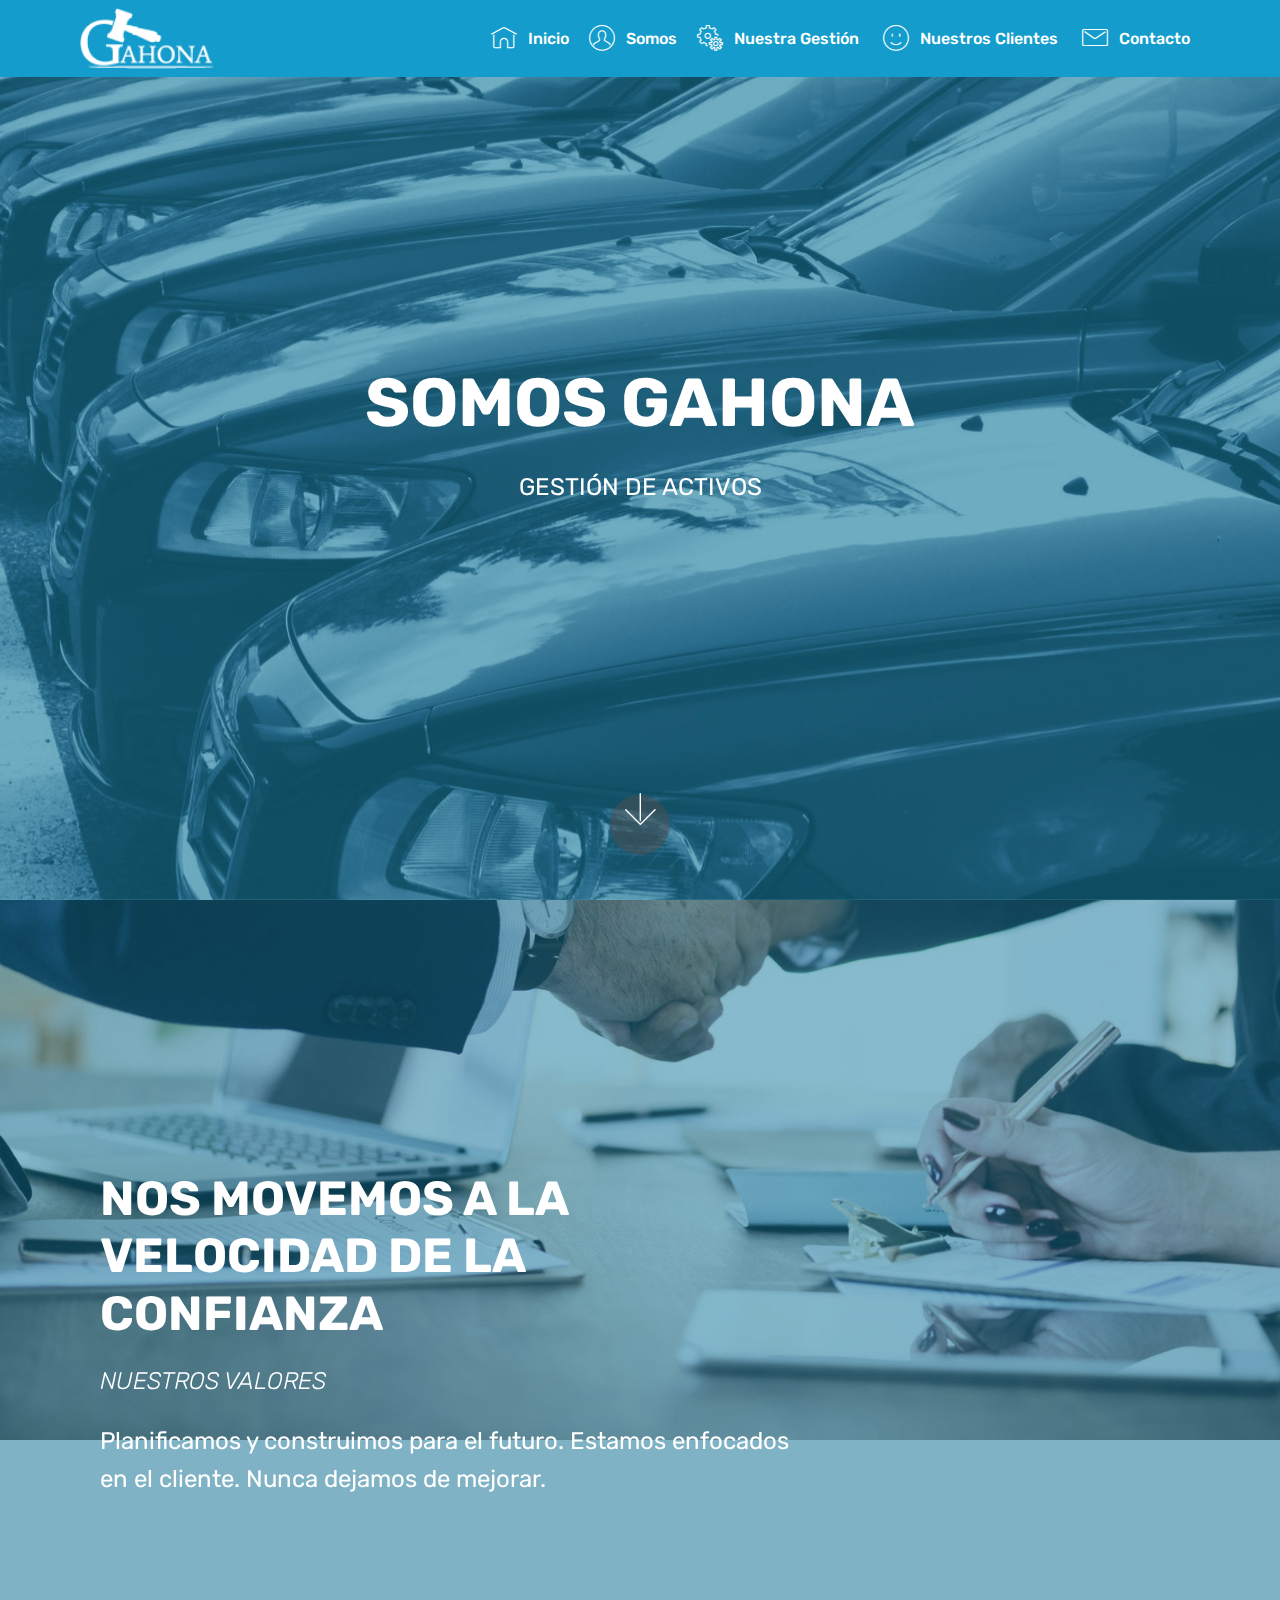
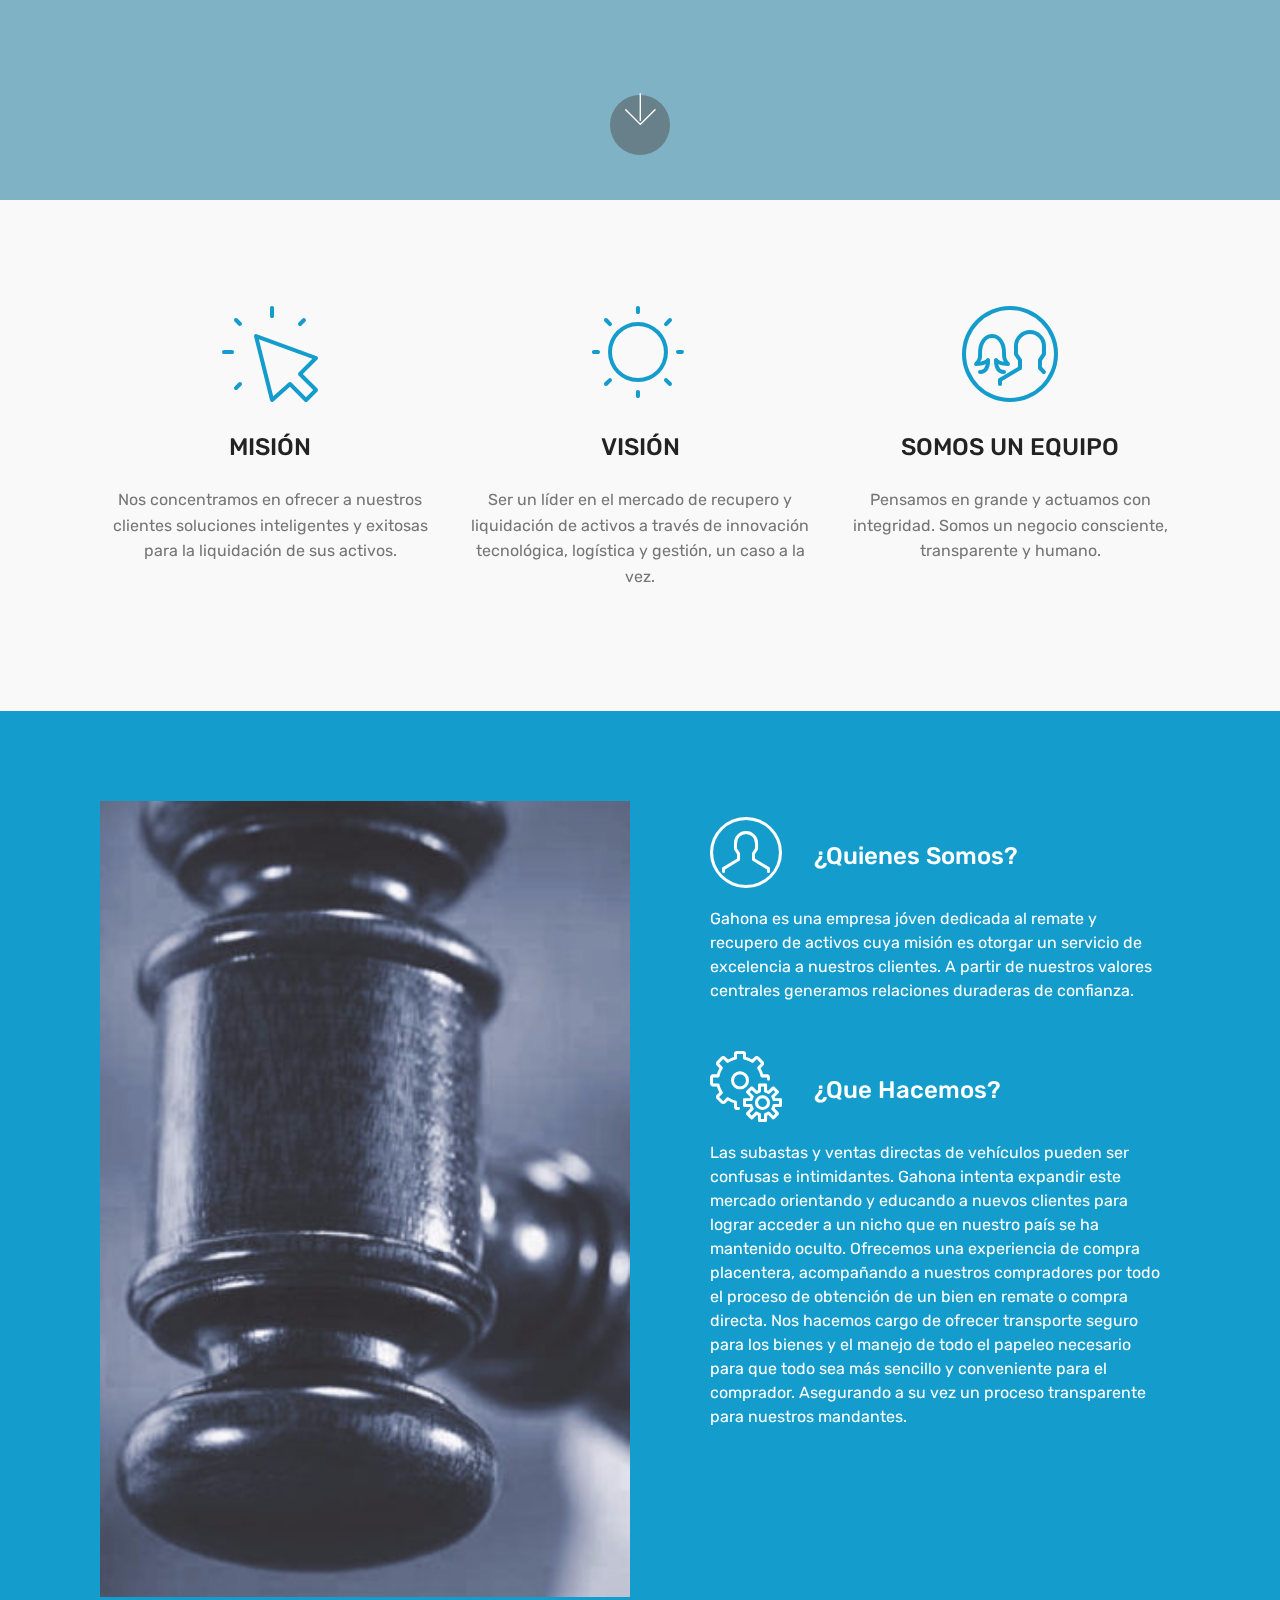
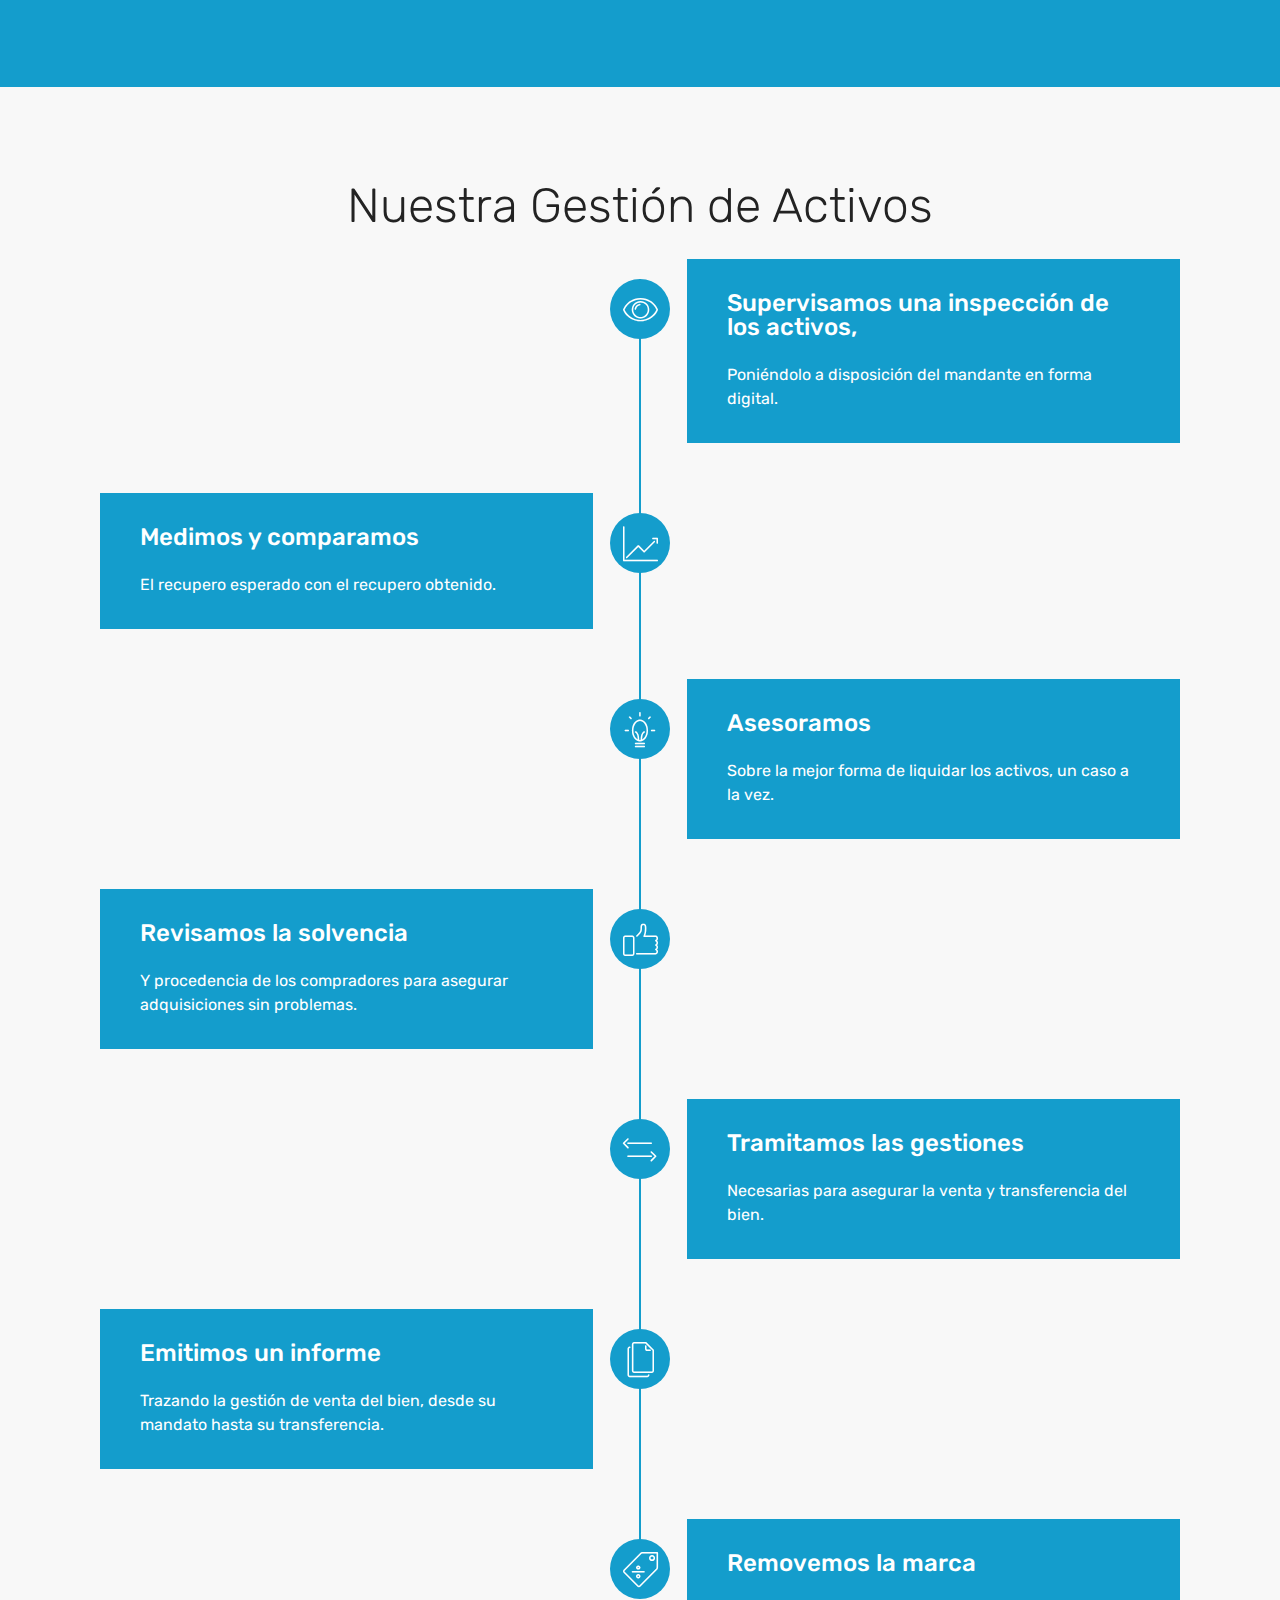
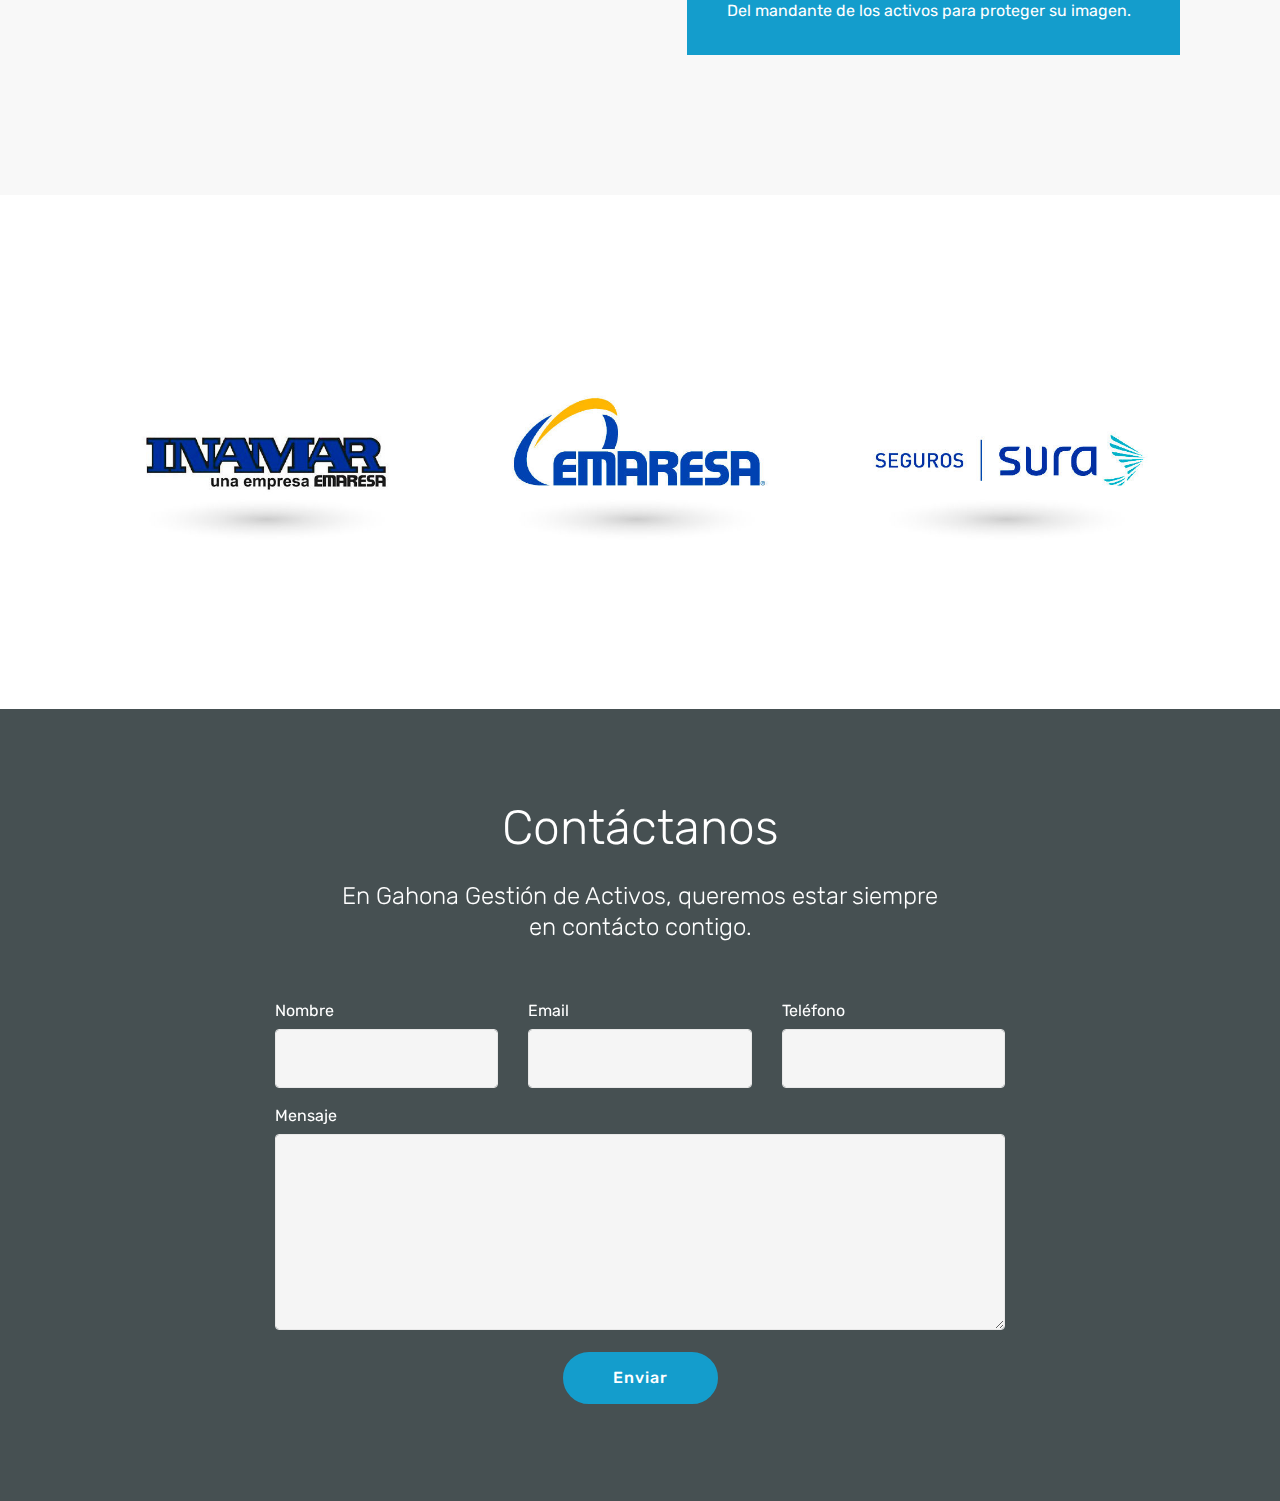
<file: index.html>
<!DOCTYPE html>
<html >
<head>
  <!-- Site made with Mobirise Website Builder v4.7.7, https://mobirise.com -->
  <meta charset="UTF-8">
  <meta http-equiv="X-UA-Compatible" content="IE=edge">
  <meta name="generator" content="Mobirise v4.7.7, mobirise.com">
  <meta name="viewport" content="width=device-width, initial-scale=1, minimum-scale=1">
  <link rel="shortcut icon" href="assets/images/logo-118x59.png" type="image/x-icon">
  <meta name="description" content="">
  <title>Home</title>
  <link rel="stylesheet" href="assets/web/assets/mobirise-icons/mobirise-icons.css">
  <link rel="stylesheet" href="assets/tether/tether.min.css">
  <link rel="stylesheet" href="assets/bootstrap/css/bootstrap.min.css">
  <link rel="stylesheet" href="assets/bootstrap/css/bootstrap-grid.min.css">
  <link rel="stylesheet" href="assets/bootstrap/css/bootstrap-reboot.min.css">
  <link rel="stylesheet" href="assets/dropdown/css/style.css">
  <link rel="stylesheet" href="assets/theme/css/style.css">
  <link rel="stylesheet" href="assets/mobirise/css/mbr-additional.css" type="text/css">
  
  
  
</head>
<body>
  <section class="menu cid-qS85l6YBw8" once="menu" id="menu1-0">

    

    <nav class="navbar navbar-expand beta-menu navbar-dropdown align-items-center navbar-fixed-top navbar-toggleable-sm">
        <button class="navbar-toggler navbar-toggler-right" type="button" data-toggle="collapse" data-target="#navbarSupportedContent" aria-controls="navbarSupportedContent" aria-expanded="false" aria-label="Toggle navigation">
            <div class="hamburger">
                <span></span>
                <span></span>
                <span></span>
                <span></span>
            </div>
        </button>
        <div class="menu-logo">
            <div class="navbar-brand">
                <span class="navbar-logo">
                    <a href="index.html">
                         <img src="assets/images/logo-118x59.png" alt="Mobirise" title="" style="height: 3.8rem;">
                    </a>
                </span>
                
            </div>
        </div>
        <div class="collapse navbar-collapse" id="navbarSupportedContent">
            <ul class="navbar-nav nav-dropdown nav-right" data-app-modern-menu="true"><li class="nav-item dropdown">
                    <a class="nav-link link text-white display-4" href="#top">
                        <span class="mbri-home mbr-iconfont mbr-iconfont-btn"></span>Inicio</a>
                </li><li class="nav-item"><a class="nav-link link text-white display-4" href="index.html#features11-5"><span class="mbri-user mbr-iconfont mbr-iconfont-btn" style="color: rgb(255, 255, 255);"></span>
                        
                        Somos</a></li><li class="nav-item"><a class="nav-link link text-white display-4" href="index.html#timeline2-9"><span class="mbri-setting mbr-iconfont mbr-iconfont-btn"></span>
                        
                        Nuestra Gestión&nbsp;</a></li><li class="nav-item"><a class="nav-link link text-white display-4" href="index.html#features2-q"><span class="mbri-smile-face mbr-iconfont mbr-iconfont-btn"></span>
                        
                        Nuestros Clientes&nbsp;</a></li><li class="nav-item"><a class="nav-link link text-white display-4" href="index.html#form1-b"><span class="mbri-letter mbr-iconfont mbr-iconfont-btn"></span>
                        
                        Contacto</a></li></ul>
            
        </div>
    </nav>
</section>

<section class="engine"><a href="https://mobirise.me/t">free amp template</a></section><section class="cid-qS86qhOOja mbr-fullscreen mbr-parallax-background" id="header2-2">

    

    <div class="mbr-overlay" style="opacity: 0.6; background-color: rgb(15, 118, 153);"></div>

    <div class="container align-center">
        <div class="row justify-content-md-center">
            <div class="mbr-white col-md-10">
                <h1 class="mbr-section-title mbr-bold pb-3 mbr-fonts-style display-1">
                    SOMOS GAHONA</h1>
                
                <p class="mbr-text pb-3 mbr-fonts-style display-5">GESTIÓN DE ACTIVOS</p>
                
            </div>
        </div>
    </div>
    <div class="mbr-arrow hidden-sm-down" aria-hidden="true">
        <a href="#next">
            <i class="mbri-down mbr-iconfont"></i>
        </a>
    </div>
</section>

<section class="header9 cid-qS87XyE3lW mbr-fullscreen mbr-parallax-background" id="header9-3">

    

    <div class="mbr-overlay" style="opacity: 0.5; background-color: rgb(15, 118, 153);">
    </div>

    <div class="container">
        <div class="media-container-column mbr-white col-md-8">
            <h1 class="mbr-section-title align-left mbr-bold pb-3 mbr-fonts-style display-2">
                NOS MOVEMOS A LA<br>VELOCIDAD DE LA&nbsp;<br>CONFIANZA</h1>
            <h3 class="mbr-section-subtitle align-left mbr-light pb-3 mbr-fonts-style display-5">
                NUESTROS VALORES</h3>
            <p class="mbr-text align-left pb-3 mbr-fonts-style display-5">
                Planificamos y construimos para el futuro. 
Estamos enfocados en el cliente. 
Nunca dejamos de mejorar. 
            </p>
            
        </div>
    </div>

    <div class="mbr-arrow hidden-sm-down" aria-hidden="true">
        <a href="#next">
            <i class="mbri-down mbr-iconfont"></i>
        </a>
    </div>
</section>

<section class="features1 cid-qS88Gt9bTE" id="features1-4">
    
    

    
    <div class="container">
        <div class="media-container-row">

            <div class="card p-3 col-12 col-md-6 col-lg-4">
                <div class="card-img pb-3">
                    <span class="mbr-iconfont mbri-cursor-click"></span>
                </div>
                <div class="card-box">
                    <h4 class="card-title py-3 mbr-fonts-style display-5">
                        MISIÓN</h4>
                    <p class="mbr-text mbr-fonts-style display-7">
                        Nos concentramos en ofrecer a nuestros clientes soluciones inteligentes y exitosas para la liquidación de 
sus activos.
                    </p>
                </div>
            </div>

            <div class="card p-3 col-12 col-md-6 col-lg-4">
                <div class="card-img pb-3">
                    <span class="mbr-iconfont mbri-sun"></span>
                </div>
                <div class="card-box">
                    <h4 class="card-title py-3 mbr-fonts-style display-5">
                        VISIÓN</h4>
                    <p class="mbr-text mbr-fonts-style display-7">
                        Ser un líder en el mercado de recupero y liquidación de activos 
a través de innovación 
tecnológica, logística y gestión, 
un caso a la vez.
                    </p>
                </div>
            </div>

            <div class="card p-3 col-12 col-md-6 col-lg-4">
                <div class="card-img pb-3">
                    <span class="mbr-iconfont mbri-users"></span>
                </div>
                <div class="card-box">
                    <h4 class="card-title py-3 mbr-fonts-style display-5">
                        SOMOS UN EQUIPO</h4>
                    <p class="mbr-text mbr-fonts-style display-7">
                        Pensamos en grande y 
actuamos con integridad.
Somos un negocio 
consciente, transparente y humano.
                    </p>
                </div>
            </div>

            

        </div>

    </div>

</section>

<section class="features11 cid-qS89oK9HVd" id="features11-5">

    

    

    <div class="container">   
        <div class="col-md-12">
            <div class="media-container-row">
                <div class="mbr-figure" style="width: 55%;">
                    <img src="assets/images/martillo-3-1060x566.jpg" alt="Mobirise" title="">
                </div>
                <div class=" align-left aside-content">
                    
                    <div class="mbr-section-text">
                        
                    </div>

                    <div class="block-content">
                        <div class="card p-3 pr-3">
                            <div class="media">
                                <div class=" align-self-center card-img pb-3">
                                    <span class="mbr-iconfont mbri-user" style="color: rgb(255, 255, 255);"></span>
                                </div>     
                                <div class="media-body">
                                    <h4 class="card-title mbr-fonts-style display-5">¿Quienes Somos?</h4>
                                </div>
                            </div>                

                            <div class="card-box">
                                <p class="block-text mbr-fonts-style display-7">
                                   Gahona es una empresa jóven dedicada al remate y recupero de activos cuya misión es otorgar un servicio de excelencia a nuestros clientes. 
A partir de nuestros valores centrales generamos relaciones duraderas de confianza.  
                                </p>
                            </div>
                        </div>

                        <div class="card p-3 pr-3">
                            <div class="media">
                                <div class="align-self-center card-img pb-3">
                                    <span class="mbr-iconfont mbri-setting" style="color: rgb(255, 255, 255);"></span>
                                </div>     
                                <div class="media-body">
                                    <h4 class="card-title mbr-fonts-style display-5">
                                        ¿Que Hacemos?</h4>
                                </div>
                            </div>                

                            <div class="card-box">
                                <p class="block-text mbr-fonts-style display-7">
                                    Las subastas y ventas directas de vehículos pueden ser confusas e intimidantes. Gahona intenta expandir este mercado orientando y educando a nuevos clientes para lograr acceder a un nicho que en nuestro país se ha mantenido oculto.

Ofrecemos una experiencia de compra placentera, acompañando a nuestros compradores por todo el proceso de obtención de un bien en remate o compra directa. Nos hacemos cargo de ofrecer transporte seguro para los bienes y el manejo de todo el papeleo necesario para que todo sea más sencillo y conveniente para el comprador. Asegurando a su vez un proceso transparente para nuestros mandantes.
                                </p>
                            </div>
                        </div>
                    </div>
                </div>
            </div>
        </div> 
    </div>          
</section>

<section class="timeline2 cid-qS8bWcW1BR" id="timeline2-9">

    

    

    <div class="container align-center">
        <h2 class="mbr-section-title pb-3 mbr-fonts-style display-2">
            Nuestra Gestión de Activos</h2>
        

        <div class="container timelines-container" mbri-timelines="">
            <div class="row timeline-element reverse separline">      
                <span class="iconsBackground">
                    <span class="mbr-iconfont mbri-preview" style="color: rgb(255, 255, 255);"></span>
                </span>          
                <div class="col-xs-12 col-md-6 align-left">
                    <div class="timeline-text-content">
                        <h4 class="mbr-timeline-title pb-3 mbr-fonts-style display-5">Supervisamos una inspección de los activos,&nbsp;</h4>
                        <p class="mbr-timeline-text mbr-fonts-style display-7">Poniéndolo a disposición del mandante en forma digital.
                        </p>
                     </div>
                </div>
            </div>

            <div class="row timeline-element  separline">
                <span class="iconsBackground">
                    <span class="mbr-iconfont mbri-growing-chart" style="color: rgb(255, 255, 255);"></span>
                </span>
                <div class="col-xs-12 col-md-6 align-left ">
                    <div class="timeline-text-content">
                        <h4 class="mbr-timeline-title pb-3 mbr-fonts-style display-5">Medimos y comparamos</h4>
                        <p class="mbr-timeline-text mbr-fonts-style display-7">El recupero esperado con el recupero obtenido.
                        </p>
                    </div>
                </div>
            </div> 

            <div class="row timeline-element reverse separline">
                <span class="iconsBackground">
                    <span class="mbr-iconfont mbri-idea" style="color: rgb(255, 255, 255);"></span>
                </span>
                <div class="col-xs-12 col-md-6 align-left">
                    <div class="timeline-text-content">
                        <h4 class="mbr-timeline-title pb-3 mbr-fonts-style display-5">Asesoramos&nbsp;</h4>      
                        <p class="mbr-timeline-text mbr-fonts-style display-7">Sobre la mejor forma de liquidar los activos, un caso a la vez.
                        </p>
                    </div>
                </div>
            </div>

            <div class="row timeline-element  separline">
                <span class="iconsBackground">
                    <span class="mbr-iconfont mbri-like" style="color: rgb(255, 255, 255);"></span>
                </span>
                <div class="col-xs-12 col-md-6 align-left ">
                    <div class="timeline-text-content">
                        <h4 class="mbr-timeline-title pb-3 mbr-fonts-style display-5">Revisamos la solvencia</h4>
                        <p class="mbr-timeline-text mbr-fonts-style display-7">Y procedencia de los compradores para asegurar adquisiciones sin problemas.
                        </p>
                    </div>
                </div>
            </div>

            <div class="row timeline-element reverse separline">
                <span class="iconsBackground">
                    <span class="mbr-iconfont mbri-left-right" style="color: rgb(255, 255, 255);"></span>
                </span>
                <div class="col-xs-12 col-md-6 align-left">
                    <div class="timeline-text-content">
                        <h4 class="mbr-timeline-title pb-3 mbr-fonts-style display-5">Tramitamos las gestiones</h4>
                        <p class="mbr-timeline-text mbr-fonts-style display-7">Necesarias para asegurar la venta y transferencia del bien.
                        </p>
                    </div>
                </div>
            </div>

            <div class="row timeline-element separline">
                <span class="iconsBackground">
                    <span class="mbr-iconfont mbri-pages" style="color: rgb(255, 255, 255);"></span>
                </span>
                <div class="col-xs-12 col-md-6 align-left ">
                    <div class="timeline-text-content">
                        <h4 class="mbr-timeline-title pb-3 mbr-fonts-style display-5">Emitimos un informe</h4>
                        <p class="mbr-timeline-text mbr-fonts-style display-7">Trazando la gestión de venta del bien, desde su mandato hasta su transferencia.
                        </p>
                    </div>
                </div>
            </div>

            <div class="row timeline-element reverse">
                <span class="iconsBackground">
                    <span class="mbr-iconfont mbri-sale" style="color: rgb(255, 255, 255);"></span>
                </span>
                <div class="col-xs-12 col-md-6 align-left">
                    <div class="timeline-text-content">
                        <h4 class="mbr-timeline-title pb-3 mbr-fonts-style display-5">Removemos la marca</h4>
                        <p class="mbr-timeline-text mbr-fonts-style display-7">Del mandante de los activos para proteger su imagen.
                        </p>
                    </div>
                </div>
            </div>

            

            

            

            

            
        </div>
    </div>
</section>

<section class="features2 cid-qUG0qGP9Bv" id="features2-q">

    

    
    
    <div class="container">
        <div class="media-container-row">
            <div class="card p-3 col-12 col-md-6 col-lg-4">
                <div class="card-wrapper">
                    <div class="card-img">
                        <img src="assets/images/01-1-600x400.jpg" alt="Mobirise" title="">
                    </div>
                    <div class="card-box">
                        
                        
                    </div>
                </div>
            </div>

            <div class="card p-3 col-12 col-md-6 col-lg-4">
                <div class="card-wrapper">
                    <div class="card-img">
                        <img src="assets/images/01-8-600x400.jpg" alt="Mobirise" title="">
                    </div>
                    <div class="card-box ">
                        
                        
                    </div>
                </div>
            </div>

            <div class="card p-3 col-12 col-md-6 col-lg-4">
                <div class="card-wrapper">
                    <div class="card-img">
                        <img src="assets/images/01-3-600x400.jpg" alt="Mobirise" title="">
                    </div>
                    <div class="card-box">
                        
                        
                    </div>
                </div>
            </div>

            
        </div>
    </div>
</section>

<section class="mbr-section form1 cid-qS8euf6RRw" id="form1-b">

    

    
    <div class="container">
        <div class="row justify-content-center">
            <div class="title col-12 col-lg-8">
                <h2 class="mbr-section-title align-center pb-3 mbr-fonts-style display-2">
                    Contáctanos</h2>
                <h3 class="mbr-section-subtitle align-center mbr-light pb-3 mbr-fonts-style display-5">
                    En Gahona Gestión de Activos, queremos estar siempre<br>en contácto contigo.</h3>
            </div>
        </div>
    </div>
    <div class="container">
        <div class="row justify-content-center">
            <div class="media-container-column col-lg-8" data-form-type="formoid">
                    <div data-form-alert="" hidden="">¡Gracias por contactarnos!</div>
            
                    <form class="mbr-form" action="https://mobirise.com/" method="post" data-form-title="Mobirise Form"><input type="hidden" name="email" data-form-email="true" value="maO4X+3mHkqUI6smCCpCOh0ec/Qi0UWsfA7WDVSk7GpmxIiAkr+8ASW9P0il/C2mNOWZ43iDDoVSEe2Q0u4kRna57qhZX2T0jm+iVAsyj9NQr3Xav02sE3Br8xxX4MXu" data-form-field="Email">
                        <div class="row row-sm-offset">
                            <div class="col-md-4 multi-horizontal" data-for="name">
                                <div class="form-group">
                                    <label class="form-control-label mbr-fonts-style display-7" for="name-form1-b">Nombre</label>
                                    <input type="text" class="form-control" name="name" data-form-field="Name" required="" id="name-form1-b">
                                </div>
                            </div>
                            <div class="col-md-4 multi-horizontal" data-for="email">
                                <div class="form-group">
                                    <label class="form-control-label mbr-fonts-style display-7" for="email-form1-b">Email</label>
                                    <input type="email" class="form-control" name="email" data-form-field="Email" required="" id="email-form1-b">
                                </div>
                            </div>
                            <div class="col-md-4 multi-horizontal" data-for="phone">
                                <div class="form-group">
                                    <label class="form-control-label mbr-fonts-style display-7" for="phone-form1-b">Teléfono</label>
                                    <input type="tel" class="form-control" name="phone" data-form-field="Phone" id="phone-form1-b">
                                </div>
                            </div>
                        </div>
                        <div class="form-group" data-for="message">
                            <label class="form-control-label mbr-fonts-style display-7" for="message-form1-b">Mensaje</label>
                            <textarea type="text" class="form-control" name="message" rows="7" data-form-field="Message" id="message-form1-b"></textarea>
                        </div>
            
                        <span class="input-group-btn"><button href="" type="submit" class="btn btn-primary btn-form display-4">Enviar</button></span>
                    </form>
            </div>
        </div>
    </div>
</section>


  <script src="assets/web/assets/jquery/jquery.min.js"></script>
  <script src="assets/popper/popper.min.js"></script>
  <script src="assets/tether/tether.min.js"></script>
  <script src="assets/bootstrap/js/bootstrap.min.js"></script>
  <script src="assets/smoothscroll/smooth-scroll.js"></script>
  <script src="assets/dropdown/js/script.min.js"></script>
  <script src="assets/touchswipe/jquery.touch-swipe.min.js"></script>
  <script src="assets/parallax/jarallax.min.js"></script>
  <script src="assets/theme/js/script.js"></script>
  <script src="assets/formoid/formoid.min.js"></script>
  
  
</body>
</html>
</file>
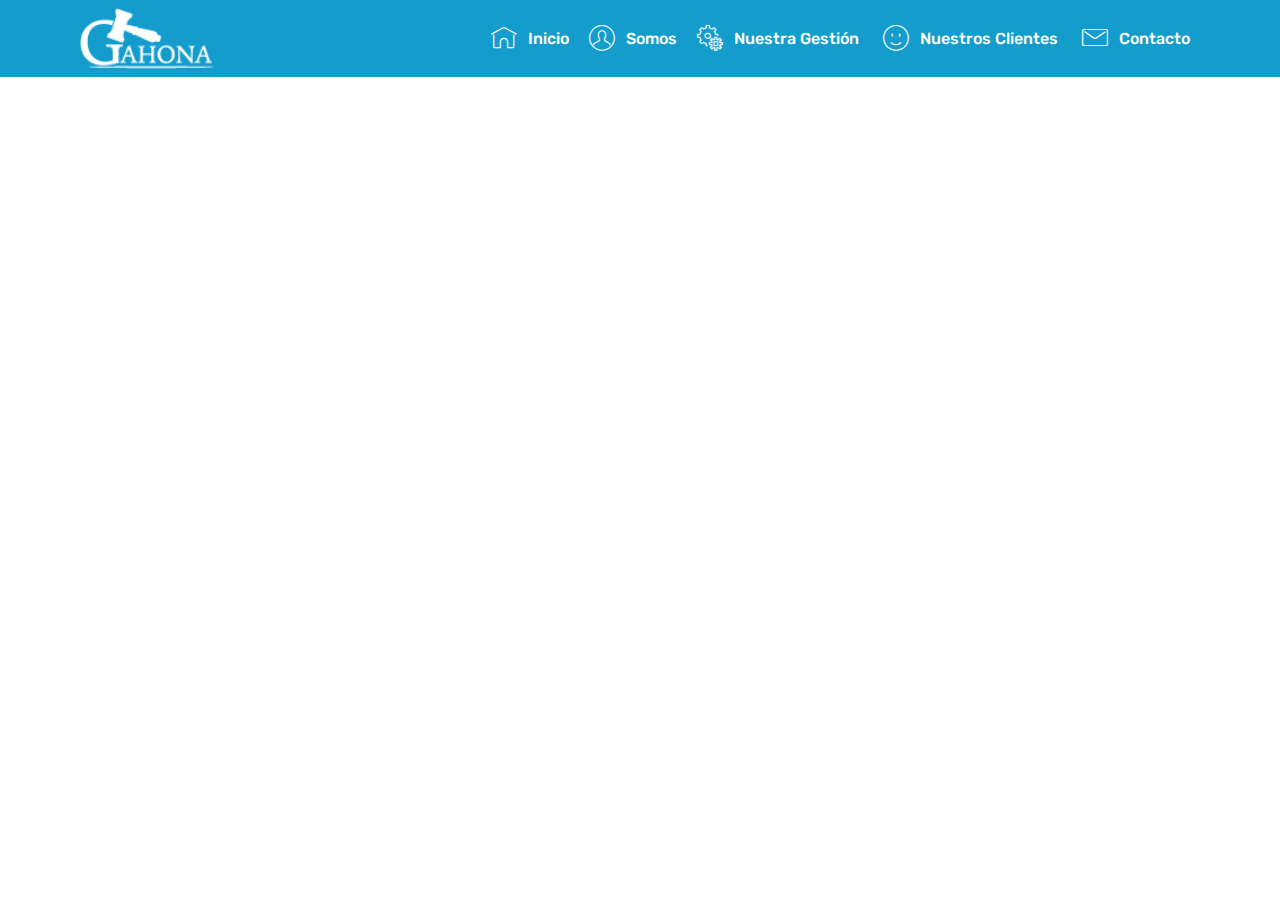
<file: page1.html>
<!DOCTYPE html>
<html >
<head>
  <!-- Site made with Mobirise Website Builder v4.7.7, https://mobirise.com -->
  <meta charset="UTF-8">
  <meta http-equiv="X-UA-Compatible" content="IE=edge">
  <meta name="generator" content="Mobirise v4.7.7, mobirise.com">
  <meta name="viewport" content="width=device-width, initial-scale=1, minimum-scale=1">
  <link rel="shortcut icon" href="assets/images/logo-118x59.png" type="image/x-icon">
  <meta name="description" content="Web Creator Description">
  <title>hote</title>
  <link rel="stylesheet" href="assets/web/assets/mobirise-icons/mobirise-icons.css">
  <link rel="stylesheet" href="assets/tether/tether.min.css">
  <link rel="stylesheet" href="assets/bootstrap/css/bootstrap.min.css">
  <link rel="stylesheet" href="assets/bootstrap/css/bootstrap-grid.min.css">
  <link rel="stylesheet" href="assets/bootstrap/css/bootstrap-reboot.min.css">
  <link rel="stylesheet" href="assets/dropdown/css/style.css">
  <link rel="stylesheet" href="assets/theme/css/style.css">
  <link rel="stylesheet" href="assets/mobirise/css/mbr-additional.css" type="text/css">
  
  
  
</head>
<body>
  <section class="menu cid-qS85l6YBw8" once="menu" id="menu1-d">

    

    <nav class="navbar navbar-expand beta-menu navbar-dropdown align-items-center navbar-fixed-top navbar-toggleable-sm">
        <button class="navbar-toggler navbar-toggler-right" type="button" data-toggle="collapse" data-target="#navbarSupportedContent" aria-controls="navbarSupportedContent" aria-expanded="false" aria-label="Toggle navigation">
            <div class="hamburger">
                <span></span>
                <span></span>
                <span></span>
                <span></span>
            </div>
        </button>
        <div class="menu-logo">
            <div class="navbar-brand">
                <span class="navbar-logo">
                    <a href="index.html">
                         <img src="assets/images/logo-118x59.png" alt="Mobirise" title="" style="height: 3.8rem;">
                    </a>
                </span>
                
            </div>
        </div>
        <div class="collapse navbar-collapse" id="navbarSupportedContent">
            <ul class="navbar-nav nav-dropdown nav-right" data-app-modern-menu="true"><li class="nav-item dropdown">
                    <a class="nav-link link text-white display-4" href="#top">
                        <span class="mbri-home mbr-iconfont mbr-iconfont-btn"></span>Inicio</a>
                </li><li class="nav-item"><a class="nav-link link text-white display-4" href="index.html#features11-5"><span class="mbri-user mbr-iconfont mbr-iconfont-btn" style="color: rgb(255, 255, 255);"></span>
                        
                        Somos</a></li><li class="nav-item"><a class="nav-link link text-white display-4" href="index.html#timeline2-9"><span class="mbri-setting mbr-iconfont mbr-iconfont-btn"></span>
                        
                        Nuestra Gestión&nbsp;</a></li><li class="nav-item"><a class="nav-link link text-white display-4" href="index.html#features2-q"><span class="mbri-smile-face mbr-iconfont mbr-iconfont-btn"></span>
                        
                        Nuestros Clientes&nbsp;</a></li><li class="nav-item"><a class="nav-link link text-white display-4" href="index.html#form1-b"><span class="mbri-letter mbr-iconfont mbr-iconfont-btn"></span>
                        
                        Contacto</a></li></ul>
            
        </div>
    </nav>
</section>


  <section class="engine"><a href="https://mobirise.me/o">free one page web templates</a></section><script src="assets/web/assets/jquery/jquery.min.js"></script>
  <script src="assets/popper/popper.min.js"></script>
  <script src="assets/tether/tether.min.js"></script>
  <script src="assets/bootstrap/js/bootstrap.min.js"></script>
  <script src="assets/smoothscroll/smooth-scroll.js"></script>
  <script src="assets/dropdown/js/script.min.js"></script>
  <script src="assets/touchswipe/jquery.touch-swipe.min.js"></script>
  <script src="assets/theme/js/script.js"></script>
  
  
</body>
</html>
</file>
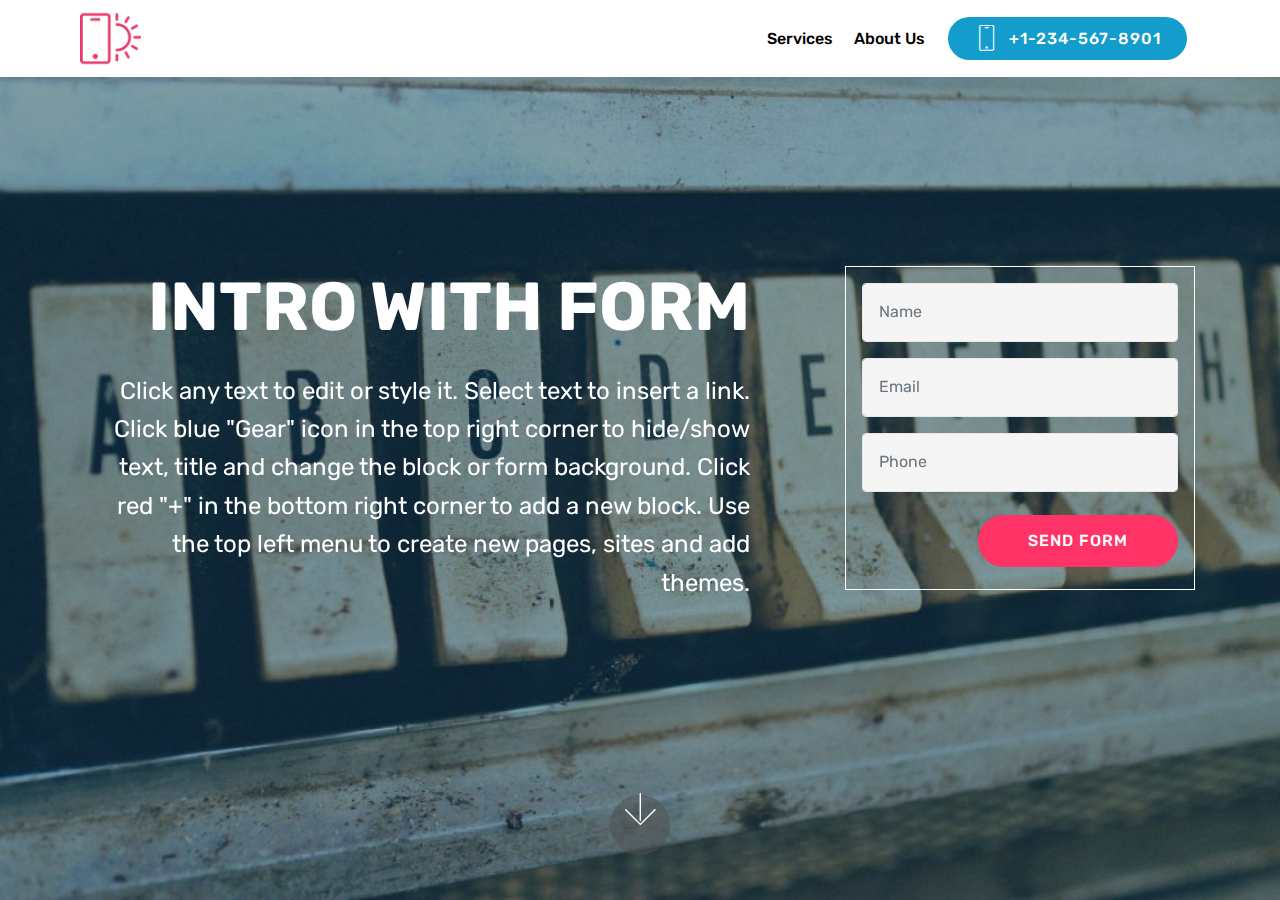
<file: page2.html>
<!DOCTYPE html>
<html >
<head>
  <!-- Site made with Mobirise Website Builder v4.7.7, https://mobirise.com -->
  <meta charset="UTF-8">
  <meta http-equiv="X-UA-Compatible" content="IE=edge">
  <meta name="generator" content="Mobirise v4.7.7, mobirise.com">
  <meta name="viewport" content="width=device-width, initial-scale=1, minimum-scale=1">
  <link rel="shortcut icon" href="assets/images/logo-118x59.png" type="image/x-icon">
  <meta name="description" content="Site Builder Description">
  <title>Hotel</title>
  <link rel="stylesheet" href="assets/web/assets/mobirise-icons/mobirise-icons.css">
  <link rel="stylesheet" href="assets/tether/tether.min.css">
  <link rel="stylesheet" href="assets/bootstrap/css/bootstrap.min.css">
  <link rel="stylesheet" href="assets/bootstrap/css/bootstrap-grid.min.css">
  <link rel="stylesheet" href="assets/bootstrap/css/bootstrap-reboot.min.css">
  <link rel="stylesheet" href="assets/dropdown/css/style.css">
  <link rel="stylesheet" href="assets/theme/css/style.css">
  <link rel="stylesheet" href="assets/mobirise/css/mbr-additional.css" type="text/css">
  
  
  
</head>
<body>
  <section class="menu cid-qU9zS4nTrj" once="menu" id="menu2-f">

    

    <nav class="navbar navbar-expand beta-menu navbar-dropdown align-items-center navbar-fixed-top navbar-toggleable-sm">
        <button class="navbar-toggler navbar-toggler-right" type="button" data-toggle="collapse" data-target="#navbarSupportedContent" aria-controls="navbarSupportedContent" aria-expanded="false" aria-label="Toggle navigation">
            <div class="hamburger">
                <span></span>
                <span></span>
                <span></span>
                <span></span>
            </div>
        </button>
        <div class="menu-logo">
            <div class="navbar-brand">
                <span class="navbar-logo">
                    <a href="https://mobirise.com">
                        <img src="assets/images/logo2.png" alt="Mobirise" style="height: 3.8rem;">
                    </a>
                </span>
                
            </div>
        </div>
        <div class="collapse navbar-collapse" id="navbarSupportedContent">
            <ul class="navbar-nav nav-dropdown" data-app-modern-menu="true">
                <li class="nav-item">
                    <a class="nav-link link text-black display-4" href="https://mobirise.com">
                        Services
                    </a>
                </li>
                <li class="nav-item">
                    <a class="nav-link link text-black display-4" href="https://mobirise.com">
                        About Us
                    </a>
                </li>
            </ul>
            <div class="navbar-buttons mbr-section-btn">
                <a class="btn btn-sm btn-primary display-4" href="tel:+1-234-567-8901">
                    <span class="btn-icon mbri-mobile mbr-iconfont mbr-iconfont-btn">
                    </span>
                    +1-234-567-8901
                </a>
            </div>
        </div>
    </nav>
</section>

<section class="engine"><a href="https://mobirise.me/y">html web templates</a></section><section class="cid-qU9A4OsX7D mbr-fullscreen mbr-parallax-background" id="header15-h">

    

    <div class="mbr-overlay" style="opacity: 0.5; background-color: rgb(7, 59, 76);"></div>

    <div class="container align-right">
<div class="row">
    <div class="mbr-white col-lg-8 col-md-7 content-container">
        <h1 class="mbr-section-title mbr-bold pb-3 mbr-fonts-style display-1">
            INTRO WITH FORM
        </h1>
        <p class="mbr-text pb-3 mbr-fonts-style display-5">
            Click any text to edit or style it. Select text to insert a link. Click blue "Gear" icon in the top right corner to hide/show  text, title and change the block or form background. Click red "+" in the bottom right corner to add a new block. Use the top left menu to create new pages, sites and add themes.
        </p>
    </div>
    <div class="col-lg-4 col-md-5">
    <div class="form-container">
        <div class="media-container-column" data-form-type="formoid">
            <div data-form-alert="" hidden="" class="align-center">
                Thanks for filling out the form!
            </div>
            <form class="mbr-form" action="https://mobirise.com/" method="post" data-form-title="Mobirise Form"><input type="hidden" name="email" data-form-email="true" value="XR4Agy2CsjEqy9EOa44wEf6gNYhHWhu9ed9fs7y1YOMjVSkigS1q2r91LU8OxkpfTSeoaJSh6d6cATgz10k5X2/950GAxGHrrPxJYCn73ORHuiZxbuPBQqL0vIBI2+rS" data-form-field="Email">
                <div data-for="name">
                    <div class="form-group">
                        <input type="text" class="form-control px-3" name="name" data-form-field="Name" placeholder="Name" required="" id="name-header15-h">
                    </div>
                </div>
                <div data-for="email">
                    <div class="form-group">
                        <input type="email" class="form-control px-3" name="email" data-form-field="Email" placeholder="Email" required="" id="email-header15-h">
                    </div>
                </div>
                <div data-for="phone">
                    <div class="form-group">
                        <input type="tel" class="form-control px-3" name="phone" data-form-field="Phone" placeholder="Phone" id="phone-header15-h">
                    </div>
                </div>
                
                <span class="input-group-btn">
                    <button href="" type="submit" class="btn btn-secondary btn-form display-4">SEND FORM</button>
                </span>
            </form>
        </div>
    </div>
    </div>
</div>
    </div>
    <div class="mbr-arrow hidden-sm-down" aria-hidden="true">
        <a href="#next">
            <i class="mbri-down mbr-iconfont"></i>
        </a>
    </div>
</section>


  <script src="assets/web/assets/jquery/jquery.min.js"></script>
  <script src="assets/popper/popper.min.js"></script>
  <script src="assets/tether/tether.min.js"></script>
  <script src="assets/bootstrap/js/bootstrap.min.js"></script>
  <script src="assets/smoothscroll/smooth-scroll.js"></script>
  <script src="assets/dropdown/js/script.min.js"></script>
  <script src="assets/touchswipe/jquery.touch-swipe.min.js"></script>
  <script src="assets/parallax/jarallax.min.js"></script>
  <script src="assets/theme/js/script.js"></script>
  <script src="assets/formoid/formoid.min.js"></script>
  
  
</body>
</html>
</file>
<file: assets/web/assets/mobirise-icons/mobirise-icons.css>
@font-face {
  font-family: 'MobiriseIcons';
  src:  url('mobirise-icons.eot?spat4u');
  src:  url('mobirise-icons.eot?spat4u#iefix') format('embedded-opentype'),
    url('mobirise-icons.ttf?spat4u') format('truetype'),
    url('mobirise-icons.woff?spat4u') format('woff'),
    url('mobirise-icons.svg?spat4u#MobiriseIcons') format('svg');
  font-weight: normal;
  font-style: normal;
}

[class^="mbri-"], [class*=" mbri-"] {
  /* use !important to prevent issues with browser extensions that change fonts */
  font-family: MobiriseIcons !important;
  speak: none;
  font-style: normal;
  font-weight: normal;
  font-variant: normal;
  text-transform: none;
  line-height: 1;

  /* Better Font Rendering =========== */
  -webkit-font-smoothing: antialiased;
  -moz-osx-font-smoothing: grayscale;
}

.mbri-add-submenu:before {
  content: "\e900";
}
.mbri-alert:before {
  content: "\e901";
}
.mbri-align-center:before {
  content: "\e902";
}
.mbri-align-justify:before {
  content: "\e903";
}
.mbri-align-left:before {
  content: "\e904";
}
.mbri-align-right:before {
  content: "\e905";
}
.mbri-android:before {
  content: "\e906";
}
.mbri-apple:before {
  content: "\e907";
}
.mbri-arrow-down:before {
  content: "\e908";
}
.mbri-arrow-next:before {
  content: "\e909";
}
.mbri-arrow-prev:before {
  content: "\e90a";
}
.mbri-arrow-up:before {
  content: "\e90b";
}
.mbri-bold:before {
  content: "\e90c";
}
.mbri-bookmark:before {
  content: "\e90d";
}
.mbri-bootstrap:before {
  content: "\e90e";
}
.mbri-briefcase:before {
  content: "\e90f";
}
.mbri-browse:before {
  content: "\e910";
}
.mbri-bulleted-list:before {
  content: "\e911";
}
.mbri-calendar:before {
  content: "\e912";
}
.mbri-camera:before {
  content: "\e913";
}
.mbri-cart-add:before {
  content: "\e914";
}
.mbri-cart-full:before {
  content: "\e915";
}
.mbri-cash:before {
  content: "\e916";
}
.mbri-change-style:before {
  content: "\e917";
}
.mbri-chat:before {
  content: "\e918";
}
.mbri-clock:before {
  content: "\e919";
}
.mbri-close:before {
  content: "\e91a";
}
.mbri-cloud:before {
  content: "\e91b";
}
.mbri-code:before {
  content: "\e91c";
}
.mbri-contact-form:before {
  content: "\e91d";
}
.mbri-credit-card:before {
  content: "\e91e";
}
.mbri-cursor-click:before {
  content: "\e91f";
}
.mbri-cust-feedback:before {
  content: "\e920";
}
.mbri-database:before {
  content: "\e921";
}
.mbri-delivery:before {
  content: "\e922";
}
.mbri-desktop:before {
  content: "\e923";
}
.mbri-devices:before {
  content: "\e924";
}
.mbri-down:before {
  content: "\e925";
}
.mbri-download:before {
  content: "\e989";
}
.mbri-drag-n-drop:before {
  content: "\e927";
}
.mbri-drag-n-drop2:before {
  content: "\e928";
}
.mbri-edit:before {
  content: "\e929";
}
.mbri-edit2:before {
  content: "\e92a";
}
.mbri-error:before {
  content: "\e92b";
}
.mbri-extension:before {
  content: "\e92c";
}
.mbri-features:before {
  content: "\e92d";
}
.mbri-file:before {
  content: "\e92e";
}
.mbri-flag:before {
  content: "\e92f";
}
.mbri-folder:before {
  content: "\e930";
}
.mbri-gift:before {
  content: "\e931";
}
.mbri-github:before {
  content: "\e932";
}
.mbri-globe:before {
  content: "\e933";
}
.mbri-globe-2:before {
  content: "\e934";
}
.mbri-growing-chart:before {
  content: "\e935";
}
.mbri-hearth:before {
  content: "\e936";
}
.mbri-help:before {
  content: "\e937";
}
.mbri-home:before {
  content: "\e938";
}
.mbri-hot-cup:before {
  content: "\e939";
}
.mbri-idea:before {
  content: "\e93a";
}
.mbri-image-gallery:before {
  content: "\e93b";
}
.mbri-image-slider:before {
  content: "\e93c";
}
.mbri-info:before {
  content: "\e93d";
}
.mbri-italic:before {
  content: "\e93e";
}
.mbri-key:before {
  content: "\e93f";
}
.mbri-laptop:before {
  content: "\e940";
}
.mbri-layers:before {
  content: "\e941";
}
.mbri-left-right:before {
  content: "\e942";
}
.mbri-left:before {
  content: "\e943";
}
.mbri-letter:before {
  content: "\e944";
}
.mbri-like:before {
  content: "\e945";
}
.mbri-link:before {
  content: "\e946";
}
.mbri-lock:before {
  content: "\e947";
}
.mbri-login:before {
  content: "\e948";
}
.mbri-logout:before {
  content: "\e949";
}
.mbri-magic-stick:before {
  content: "\e94a";
}
.mbri-map-pin:before {
  content: "\e94b";
}
.mbri-menu:before {
  content: "\e94c";
}
.mbri-mobile:before {
  content: "\e94d";
}
.mbri-mobile2:before {
  content: "\e94e";
}
.mbri-mobirise:before {
  content: "\e94f";
}
.mbri-more-horizontal:before {
  content: "\e950";
}
.mbri-more-vertical:before {
  content: "\e951";
}
.mbri-music:before {
  content: "\e952";
}
.mbri-new-file:before {
  content: "\e953";
}
.mbri-numbered-list:before {
  content: "\e954";
}
.mbri-opened-folder:before {
  content: "\e955";
}
.mbri-pages:before {
  content: "\e956";
}
.mbri-paper-plane:before {
  content: "\e957";
}
.mbri-paperclip:before {
  content: "\e958";
}
.mbri-photo:before {
  content: "\e959";
}
.mbri-photos:before {
  content: "\e95a";
}
.mbri-pin:before {
  content: "\e95b";
}
.mbri-play:before {
  content: "\e95c";
}
.mbri-plus:before {
  content: "\e95d";
}
.mbri-preview:before {
  content: "\e95e";
}
.mbri-print:before {
  content: "\e95f";
}
.mbri-protect:before {
  content: "\e960";
}
.mbri-question:before {
  content: "\e961";
}
.mbri-quote-left:before {
  content: "\e962";
}
.mbri-quote-right:before {
  content: "\e963";
}
.mbri-refresh:before {
  content: "\e964";
}
.mbri-responsive:before {
  content: "\e965";
}
.mbri-right:before {
  content: "\e966";
}
.mbri-rocket:before {
  content: "\e967";
}
.mbri-sad-face:before {
  content: "\e968";
}
.mbri-sale:before {
  content: "\e969";
}
.mbri-save:before {
  content: "\e96a";
}
.mbri-search:before {
  content: "\e96b";
}
.mbri-setting:before {
  content: "\e96c";
}
.mbri-setting2:before {
  content: "\e96d";
}
.mbri-setting3:before {
  content: "\e96e";
}
.mbri-share:before {
  content: "\e96f";
}
.mbri-shopping-bag:before {
  content: "\e970";
}
.mbri-shopping-basket:before {
  content: "\e971";
}
.mbri-shopping-cart:before {
  content: "\e972";
}
.mbri-sites:before {
  content: "\e973";
}
.mbri-smile-face:before {
  content: "\e974";
}
.mbri-speed:before {
  content: "\e975";
}
.mbri-star:before {
  content: "\e976";
}
.mbri-success:before {
  content: "\e977";
}
.mbri-sun:before {
  content: "\e978";
}
.mbri-sun2:before {
  content: "\e979";
}
.mbri-tablet:before {
  content: "\e97a";
}
.mbri-tablet-vertical:before {
  content: "\e97b";
}
.mbri-target:before {
  content: "\e97c";
}
.mbri-timer:before {
  content: "\e97d";
}
.mbri-to-ftp:before {
  content: "\e97e";
}
.mbri-to-local-drive:before {
  content: "\e97f";
}
.mbri-touch-swipe:before {
  content: "\e980";
}
.mbri-touch:before {
  content: "\e981";
}
.mbri-trash:before {
  content: "\e982";
}
.mbri-underline:before {
  content: "\e983";
}
.mbri-unlink:before {
  content: "\e984";
}
.mbri-unlock:before {
  content: "\e985";
}
.mbri-up-down:before {
  content: "\e986";
}
.mbri-up:before {
  content: "\e987";
}
.mbri-update:before {
  content: "\e988";
}
.mbri-upload:before {
 content: "\e926"; 
}
.mbri-user:before {
  content: "\e98a";
}
.mbri-user2:before {
  content: "\e98b";
}
.mbri-users:before {
  content: "\e98c";
}
.mbri-video:before {
  content: "\e98d";
}
.mbri-video-play:before {
  content: "\e98e";
}
.mbri-watch:before {
  content: "\e98f";
}
.mbri-website-theme:before {
  content: "\e990";
}
.mbri-wifi:before {
  content: "\e991";
}
.mbri-windows:before {
  content: "\e992";
}
.mbri-zoom-out:before {
  content: "\e993";
}
.mbri-redo:before {
  content: "\e994";
}
.mbri-undo:before {
  content: "\e995";
}
</file>
<file: assets/dropdown/css/style.css>
.navbar-dropdown {
  left: 0;
  padding: 0;
  position: absolute;
  right: 0;
  top: 0;
  transition: all 0.45s ease;
  z-index: 1030;
  background: #282828; }
  .navbar-dropdown .navbar-logo {
    margin-right: 0.8rem;
    transition: margin 0.3s ease-in-out;
    vertical-align: middle; }
    .navbar-dropdown .navbar-logo img {
      height: 3.125rem;
      transition: all 0.3s ease-in-out; }
    .navbar-dropdown .navbar-logo.mbr-iconfont {
      font-size: 3.125rem;
      line-height: 3.125rem; }
  .navbar-dropdown .navbar-caption {
    font-weight: 700;
    white-space: normal;
    vertical-align: -4px;
    line-height: 3.125rem !important; }
    .navbar-dropdown .navbar-caption, .navbar-dropdown .navbar-caption:hover {
      color: inherit;
      text-decoration: none; }
  .navbar-dropdown .mbr-iconfont + .navbar-caption {
    vertical-align: -1px; }
  .navbar-dropdown.navbar-fixed-top {
    position: fixed; }
  .navbar-dropdown .navbar-brand span {
    vertical-align: -4px; }
  .navbar-dropdown.bg-color.transparent {
    background: none; }
  .navbar-dropdown.navbar-short .navbar-brand {
    padding: 0.625rem 0; }
    .navbar-dropdown.navbar-short .navbar-brand span {
      vertical-align: -1px; }
  .navbar-dropdown.navbar-short .navbar-caption {
    line-height: 2.375rem !important;
    vertical-align: -2px; }
  .navbar-dropdown.navbar-short .navbar-logo {
    margin-right: 0.5rem; }
    .navbar-dropdown.navbar-short .navbar-logo img {
      height: 2.375rem; }
    .navbar-dropdown.navbar-short .navbar-logo.mbr-iconfont {
      font-size: 2.375rem;
      line-height: 2.375rem; }
  .navbar-dropdown.navbar-short .mbr-table-cell {
    height: 3.625rem; }
  .navbar-dropdown .navbar-close {
    left: 0.6875rem;
    position: fixed;
    top: 0.75rem;
    z-index: 1000; }
  .navbar-dropdown .hamburger-icon {
    content: "";
    display: inline-block;
    vertical-align: middle;
    width: 16px;
    -webkit-box-shadow: 0 -6px 0 1px #282828,0 0 0 1px #282828,0 6px 0 1px #282828;
    -moz-box-shadow: 0 -6px 0 1px #282828,0 0 0 1px #282828,0 6px 0 1px #282828;
    box-shadow: 0 -6px 0 1px #282828,0 0 0 1px #282828,0 6px 0 1px #282828; }

.dropdown-menu .dropdown-toggle[data-toggle="dropdown-submenu"]::after {
  border-bottom: 0.35em solid transparent;
  border-left: 0.35em solid;
  border-right: 0;
  border-top: 0.35em solid transparent;
  margin-left: 0.3rem; }

.dropdown-menu .dropdown-item:focus {
  outline: 0; }

.nav-dropdown {
  font-size: 0.75rem;
  font-weight: 500;
  height: auto !important; }
  .nav-dropdown .nav-btn {
    padding-left: 1rem; }
  .nav-dropdown .link {
    margin: .667em 1.667em;
    font-weight: 500;
    padding: 0;
    transition: color .2s ease-in-out; }
    .nav-dropdown .link.dropdown-toggle {
      margin-right: 2.583em; }
      .nav-dropdown .link.dropdown-toggle::after {
        margin-left: .25rem;
        border-top: 0.35em solid;
        border-right: 0.35em solid transparent;
        border-left: 0.35em solid transparent;
        border-bottom: 0; }
      .nav-dropdown .link.dropdown-toggle[aria-expanded="true"] {
        margin: 0;
        padding: 0.667em 3.263em  0.667em 1.667em; }
  .nav-dropdown .link::after,
  .nav-dropdown .dropdown-item::after {
    color: inherit; }
  .nav-dropdown .btn {
    font-size: 0.75rem;
    font-weight: 700;
    letter-spacing: 0;
    margin-bottom: 0;
    padding-left: 1.25rem;
    padding-right: 1.25rem; }
  .nav-dropdown .dropdown-menu {
    border-radius: 0;
    border: 0;
    left: 0;
    margin: 0;
    padding-bottom: 1.25rem;
    padding-top: 1.25rem;
    position: relative; }
  .nav-dropdown .dropdown-submenu {
    margin-left: 0.125rem;
    top: 0; }
  .nav-dropdown .dropdown-item {
    font-weight: 500;
    line-height: 2;
    padding: 0.3846em 4.615em 0.3846em 1.5385em;
    position: relative;
    transition: color .2s ease-in-out, background-color .2s ease-in-out; }
    .nav-dropdown .dropdown-item::after {
      margin-top: -0.3077em;
      position: absolute;
      right: 1.1538em;
      top: 50%; }
    .nav-dropdown .dropdown-item:focus, .nav-dropdown .dropdown-item:hover {
      background: none; }

@media (max-width: 767px) {
  .nav-dropdown.navbar-toggleable-sm {
    bottom: 0;
    display: none;
    left: 0;
    overflow-x: hidden;
    position: fixed;
    top: 0;
    transform: translateX(-100%);
    -ms-transform: translateX(-100%);
    -webkit-transform: translateX(-100%);
    width: 18.75rem;
    z-index: 999; } }
.nav-dropdown.navbar-toggleable-xl {
  bottom: 0;
  display: none;
  left: 0;
  overflow-x: hidden;
  position: fixed;
  top: 0;
  transform: translateX(-100%);
  -ms-transform: translateX(-100%);
  -webkit-transform: translateX(-100%);
  width: 18.75rem;
  z-index: 999; }

.nav-dropdown-sm {
  display: block !important;
  overflow-x: hidden;
  overflow: auto;
  padding-top: 3.875rem; }
  .nav-dropdown-sm::after {
    content: "";
    display: block;
    height: 3rem;
    width: 100%; }
  .nav-dropdown-sm.collapse.in ~ .navbar-close {
    display: block !important; }
  .nav-dropdown-sm.collapsing, .nav-dropdown-sm.collapse.in {
    transform: translateX(0);
    -ms-transform: translateX(0);
    -webkit-transform: translateX(0);
    transition: all 0.25s ease-out;
    -webkit-transition: all 0.25s ease-out;
    background: #282828; }
  .nav-dropdown-sm.collapsing[aria-expanded="false"] {
    transform: translateX(-100%);
    -ms-transform: translateX(-100%);
    -webkit-transform: translateX(-100%); }
  .nav-dropdown-sm .nav-item {
    display: block;
    margin-left: 0 !important;
    padding-left: 0; }
  .nav-dropdown-sm .link,
  .nav-dropdown-sm .dropdown-item {
    border-top: 1px dotted rgba(255, 255, 255, 0.1);
    font-size: 0.8125rem;
    line-height: 1.6;
    margin: 0 !important;
    padding: 0.875rem 2.4rem 0.875rem 1.5625rem !important;
    position: relative;
    white-space: normal; }
    .nav-dropdown-sm .link:focus, .nav-dropdown-sm .link:hover,
    .nav-dropdown-sm .dropdown-item:focus,
    .nav-dropdown-sm .dropdown-item:hover {
      background: rgba(0, 0, 0, 0.2) !important;
      color: #c0a375; }
  .nav-dropdown-sm .nav-btn {
    position: relative;
    padding: 1.5625rem 1.5625rem 0 1.5625rem; }
    .nav-dropdown-sm .nav-btn::before {
      border-top: 1px dotted rgba(255, 255, 255, 0.1);
      content: "";
      left: 0;
      position: absolute;
      top: 0;
      width: 100%; }
    .nav-dropdown-sm .nav-btn + .nav-btn {
      padding-top: 0.625rem; }
      .nav-dropdown-sm .nav-btn + .nav-btn::before {
        display: none; }
  .nav-dropdown-sm .btn {
    padding: 0.625rem 0; }
  .nav-dropdown-sm .dropdown-toggle[data-toggle="dropdown-submenu"]::after {
    margin-left: .25rem;
    border-top: 0.35em solid;
    border-right: 0.35em solid transparent;
    border-left: 0.35em solid transparent;
    border-bottom: 0; }
  .nav-dropdown-sm .dropdown-toggle[data-toggle="dropdown-submenu"][aria-expanded="true"]::after {
    border-top: 0;
    border-right: 0.35em solid transparent;
    border-left: 0.35em solid transparent;
    border-bottom: 0.35em solid; }
  .nav-dropdown-sm .dropdown-menu {
    margin: 0;
    padding: 0;
    position: relative;
    top: 0;
    left: 0;
    width: 100%;
    border: 0;
    float: none;
    border-radius: 0;
    background: none; }
  .nav-dropdown-sm .dropdown-submenu {
    left: 100%;
    margin-left: 0.125rem;
    margin-top: -1.25rem;
    top: 0; }

.navbar-toggleable-sm .nav-dropdown .dropdown-menu {
  position: absolute; }

.navbar-toggleable-sm .nav-dropdown .dropdown-submenu {
  left: 100%;
  margin-left: 0.125rem;
  margin-top: -1.25rem;
  top: 0; }

.navbar-toggleable-sm.opened .nav-dropdown .dropdown-menu {
  position: relative; }

.navbar-toggleable-sm.opened .nav-dropdown .dropdown-submenu {
  left: 0;
  margin-left: 00rem;
  margin-top: 0rem;
  top: 0; }

.is-builder .nav-dropdown.collapsing {
  transition: none !important; }

/*# sourceMappingURL=style.css.map */
</file>
<file: assets/theme/css/style.css>
/*!
 * Mobirise v4 theme (https://mobirise.com/)
 * Copyright 2017 Mobirise
 */
section {
  background-color: #eeeeee; }

section,
.container,
.container-fluid {
  position: relative;
  word-wrap: break-word; }

a.mbr-iconfont:hover {
  text-decoration: none; }

.article .lead p, .article .lead ul, .article .lead ol, .article .lead pre, .article .lead blockquote {
  margin-bottom: 0; }

a {
  font-style: normal;
  font-weight: 400;
  cursor: pointer; }
  a, a:hover {
    text-decoration: none; }

figure {
  margin-bottom: 0; }

body {
  color: #232323; }

h1, h2, h3, h4, h5, h6,
.h1, .h2, .h3, .h4, .h5, .h6,
.display-1, .display-2, .display-3, .display-4 {
  line-height: 1;
  word-break: break-word;
  word-wrap: break-word; }

b, strong {
  font-weight: bold; }

blockquote {
  padding: 10px 0 10px 20px;
  position: relative;
  border-left: 2px solid;
  border-color: #ff3366; }

input:-webkit-autofill, input:-webkit-autofill:hover, input:-webkit-autofill:focus, input:-webkit-autofill:active {
  transition-delay: 9999s;
  transition-property: background-color, color; }

textarea[type="hidden"] {
  display: none; }

body {
  position: relative; }

section {
  background-position: 50% 50%;
  background-repeat: no-repeat;
  background-size: cover; }
  section .mbr-background-video,
  section .mbr-background-video-preview {
    position: absolute;
    bottom: 0;
    left: 0;
    right: 0;
    top: 0; }

.hidden {
  visibility: hidden; }

.mbr-z-index20 {
  z-index: 20; }

/*! Base colors */
.mbr-white {
  color: #ffffff; }

.mbr-black {
  color: #000000; }

.mbr-bg-white {
  background-color: #ffffff; }

.mbr-bg-black {
  background-color: #000000; }

/*! Text-aligns */
.align-left {
  text-align: left; }

.align-center {
  text-align: center; }

.align-right {
  text-align: right; }

@media (max-width: 767px) {
  .align-left, .align-center, .align-right, .mbr-section-btn, .mbr-section-title {
    text-align: center; } }
/*! Font-weight  */
.mbr-light {
  font-weight: 300; }

.mbr-regular {
  font-weight: 400; }

.mbr-semibold {
  font-weight: 500; }

.mbr-bold {
  font-weight: 700; }

/*! Media  */
.media-size-item {
  -webkit-flex: 1 1 auto;
  -moz-flex: 1 1 auto;
  -ms-flex: 1 1 auto;
  -o-flex: 1 1 auto;
  flex: 1 1 auto; }

.media-content {
  -webkit-flex-basis: 100%;
  flex-basis: 100%; }

.media-container-row {
  display: -ms-flexbox;
  display: -webkit-flex;
  display: flex;
  -webkit-flex-direction: row;
  -ms-flex-direction: row;
  flex-direction: row;
  -webkit-flex-wrap: wrap;
  -ms-flex-wrap: wrap;
  flex-wrap: wrap;
  -webkit-justify-content: center;
  -ms-flex-pack: center;
  justify-content: center;
  -webkit-align-content: center;
  -ms-flex-line-pack: center;
  align-content: center;
  -webkit-align-items: start;
  -ms-flex-align: start;
  align-items: start; }
  .media-container-row .media-size-item {
    width: 400px; }

.media-container-column {
  display: -ms-flexbox;
  display: -webkit-flex;
  display: flex;
  -webkit-flex-direction: column;
  -ms-flex-direction: column;
  flex-direction: column;
  -webkit-flex-wrap: wrap;
  -ms-flex-wrap: wrap;
  flex-wrap: wrap;
  -webkit-justify-content: center;
  -ms-flex-pack: center;
  justify-content: center;
  -webkit-align-content: center;
  -ms-flex-line-pack: center;
  align-content: center;
  -webkit-align-items: stretch;
  -ms-flex-align: stretch;
  align-items: stretch; }
  .media-container-column > * {
    width: 100%; }

@media (min-width: 992px) {
  .media-container-row {
    -webkit-flex-wrap: nowrap;
    -ms-flex-wrap: nowrap;
    flex-wrap: nowrap; } }
figure {
  overflow: hidden; }

figure[mbr-media-size] {
  transition: width 0.1s; }

.mbr-figure img, .mbr-figure iframe {
  display: block;
  width: 100%; }

.card {
  background-color: transparent;
  border: none; }

.card-img {
  text-align: center;
  flex-shrink: 0; }

.media {
  max-width: 100%;
  margin: 0 auto; }

.mbr-figure {
  -ms-flex-item-align: center;
  -ms-grid-row-align: center;
  -webkit-align-self: center;
  align-self: center; }

.media-container > div {
  max-width: 100%; }

.mbr-figure img, .card-img img {
  width: 100%; }

@media (max-width: 991px) {
  .media-size-item {
    width: auto !important; }

  .media {
    width: auto; }

  .mbr-figure {
    width: 100% !important; } }
/*! Buttons */
.mbr-section-btn {
  margin-left: -.25rem;
  margin-right: -.25rem;
  font-size: 0; }

nav .mbr-section-btn {
  margin-left: 0rem;
  margin-right: 0rem; }

/*! Btn icon margin */
.btn .mbr-iconfont, .btn.btn-sm .mbr-iconfont {
  cursor: pointer;
  margin-right: 0.5rem; }

.btn.btn-md .mbr-iconfont, .btn.btn-md .mbr-iconfont {
  margin-right: 0.8rem; }

.mbr-regular {
  font-weight: 400; }

.mbr-semibold {
  font-weight: 500; }

.mbr-bold {
  font-weight: 700; }

[type="submit"] {
  -webkit-appearance: none; }

/*! Full-screen */
.mbr-fullscreen .mbr-overlay {
  min-height: 100vh; }

.mbr-fullscreen {
  display: flex;
  display: -webkit-flex;
  display: -moz-flex;
  display: -ms-flex;
  display: -o-flex;
  align-items: center;
  -webkit-align-items: center;
  min-height: 100vh;
  padding-top: 3rem;
  padding-bottom: 3rem; }

/*! Map */
.map {
  height: 25rem;
  position: relative; }
  .map iframe {
    width: 100%;
    height: 100%; }

/* Form */
.form-asterisk {
  font-family: initial;
  position: absolute;
  top: -2px;
  font-weight: normal; }

/*! Scroll to top arrow */
.mbr-arrow-up {
  bottom: 25px;
  right: 90px;
  position: fixed;
  text-align: right;
  z-index: 5000;
  color: #ffffff;
  font-size: 32px;
  transform: rotate(180deg);
  -webkit-transform: rotate(180deg); }

.mbr-arrow-up a {
  background: rgba(0, 0, 0, 0.2);
  border-radius: 3px;
  color: #fff;
  display: inline-block;
  height: 60px;
  width: 60px;
  outline-style: none !important;
  position: relative;
  text-decoration: none;
  transition: all .3s ease-in-out;
  cursor: pointer;
  text-align: center; }
  .mbr-arrow-up a:hover {
    background-color: rgba(0, 0, 0, 0.4); }
  .mbr-arrow-up a i {
    line-height: 60px; }

.mbr-arrow-up-icon {
  display: block;
  color: #fff; }

.mbr-arrow-up-icon::before {
  content: "\203a";
  display: inline-block;
  font-family: serif;
  font-size: 32px;
  line-height: 1;
  font-style: normal;
  position: relative;
  top: 6px;
  left: -4px;
  -webkit-transform: rotate(-90deg);
  transform: rotate(-90deg); }

/*! Arrow Down */
.mbr-arrow {
  position: absolute;
  bottom: 45px;
  left: 50%;
  width: 60px;
  height: 60px;
  cursor: pointer;
  background-color: rgba(80, 80, 80, 0.5);
  border-radius: 50%;
  -webkit-transform: translateX(-50%);
  transform: translateX(-50%); }
  .mbr-arrow > a {
    display: inline-block;
    text-decoration: none;
    outline-style: none;
    -webkit-animation: arrowdown 1.7s ease-in-out infinite;
    animation: arrowdown 1.7s ease-in-out infinite; }
    .mbr-arrow > a > i {
      position: absolute;
      top: -2px;
      left: 15px;
      font-size: 2rem; }

@keyframes arrowdown {
  0% {
    transform: translateY(0px);
    -webkit-transform: translateY(0px); }
  50% {
    transform: translateY(-5px);
    -webkit-transform: translateY(-5px); }
  100% {
    transform: translateY(0px);
    -webkit-transform: translateY(0px); } }
@-webkit-keyframes arrowdown {
  0% {
    transform: translateY(0px);
    -webkit-transform: translateY(0px); }
  50% {
    transform: translateY(-5px);
    -webkit-transform: translateY(-5px); }
  100% {
    transform: translateY(0px);
    -webkit-transform: translateY(0px); } }
@media (max-width: 500px) {
  .mbr-arrow-up {
    left: 50%;
    right: auto;
    transform: translateX(-50%) rotate(180deg);
    -webkit-transform: translateX(-50%) rotate(180deg); } }
/*Gradients animation*/
@keyframes gradient-animation {
  from {
    background-position: 0% 100%;
    animation-timing-function: ease-in-out; }
  to {
    background-position: 100% 0%;
    animation-timing-function: ease-in-out; } }
@-webkit-keyframes gradient-animation {
  from {
    background-position: 0% 100%;
    animation-timing-function: ease-in-out; }
  to {
    background-position: 100% 0%;
    animation-timing-function: ease-in-out; } }
.bg-gradient {
  background-size: 200% 200%;
  animation: gradient-animation 5s infinite alternate;
  -webkit-animation: gradient-animation 5s infinite alternate; }

.menu .navbar-brand {
  display: -webkit-flex; }
  .menu .navbar-brand span {
    display: flex;
    display: -webkit-flex; }
  .menu .navbar-brand .navbar-caption-wrap {
    display: -webkit-flex; }
  .menu .navbar-brand .navbar-logo img {
    display: -webkit-flex; }
@media (min-width: 768px) and (max-width: 991px) {
  .menu .navbar-toggleable-sm .navbar-nav {
    display: -webkit-box;
    display: -webkit-flex;
    display: -ms-flexbox; } }
@media (min-width: 992px) {
  .menu .navbar-nav.nav-dropdown {
    display: -webkit-flex; }
  .menu .navbar-toggleable-sm .navbar-collapse {
    display: -webkit-flex !important; } }

/*# sourceMappingURL=style.css.map */
.engine {
	position: absolute;
	text-indent: -2400px;
	text-align: center;
	padding: 0;
	top: 0;
	left: -2400px;
}
</file>
<file: assets/mobirise/css/mbr-additional.css>
@import url(https://fonts.googleapis.com/css?family=Rubik:300,300i,400,400i,500,500i,700,700i,900,900i);





body {
  font-style: normal;
  line-height: 1.5;
}
.mbr-section-title {
  font-style: normal;
  line-height: 1.2;
}
.mbr-section-subtitle {
  line-height: 1.3;
}
.mbr-text {
  font-style: normal;
  line-height: 1.6;
}
.display-1 {
  font-family: 'Rubik', sans-serif;
  font-size: 4.25rem;
}
.display-1 > .mbr-iconfont {
  font-size: 6.8rem;
}
.display-2 {
  font-family: 'Rubik', sans-serif;
  font-size: 3rem;
}
.display-2 > .mbr-iconfont {
  font-size: 4.8rem;
}
.display-4 {
  font-family: 'Rubik', sans-serif;
  font-size: 1rem;
}
.display-4 > .mbr-iconfont {
  font-size: 1.6rem;
}
.display-5 {
  font-family: 'Rubik', sans-serif;
  font-size: 1.5rem;
}
.display-5 > .mbr-iconfont {
  font-size: 2.4rem;
}
.display-7 {
  font-family: 'Rubik', sans-serif;
  font-size: 1rem;
}
.display-7 > .mbr-iconfont {
  font-size: 1.6rem;
}
/* ---- Fluid typography for mobile devices ---- */
/* 1.4 - font scale ratio ( bootstrap == 1.42857 ) */
/* 100vw - current viewport width */
/* (48 - 20)  48 == 48rem == 768px, 20 == 20rem == 320px(minimal supported viewport) */
/* 0.65 - min scale variable, may vary */
@media (max-width: 768px) {
  .display-1 {
    font-size: 3.4rem;
    font-size: calc( 2.1374999999999997rem + (4.25 - 2.1374999999999997) * ((100vw - 20rem) / (48 - 20)));
    line-height: calc( 1.4 * (2.1374999999999997rem + (4.25 - 2.1374999999999997) * ((100vw - 20rem) / (48 - 20))));
  }
  .display-2 {
    font-size: 2.4rem;
    font-size: calc( 1.7rem + (3 - 1.7) * ((100vw - 20rem) / (48 - 20)));
    line-height: calc( 1.4 * (1.7rem + (3 - 1.7) * ((100vw - 20rem) / (48 - 20))));
  }
  .display-4 {
    font-size: 0.8rem;
    font-size: calc( 1rem + (1 - 1) * ((100vw - 20rem) / (48 - 20)));
    line-height: calc( 1.4 * (1rem + (1 - 1) * ((100vw - 20rem) / (48 - 20))));
  }
  .display-5 {
    font-size: 1.2rem;
    font-size: calc( 1.175rem + (1.5 - 1.175) * ((100vw - 20rem) / (48 - 20)));
    line-height: calc( 1.4 * (1.175rem + (1.5 - 1.175) * ((100vw - 20rem) / (48 - 20))));
  }
}
/* Buttons */
.btn {
  font-weight: 500;
  border-width: 2px;
  font-style: normal;
  letter-spacing: 1px;
  margin: .4rem .8rem;
  white-space: normal;
  -webkit-transition: all 0.3s ease-in-out;
  -moz-transition: all 0.3s ease-in-out;
  transition: all 0.3s ease-in-out;
  padding: 1rem 3rem;
  border-radius: 3px;
  display: inline-flex;
  align-items: center;
  justify-content: center;
  word-break: break-word;
}
.btn-sm {
  font-weight: 500;
  letter-spacing: 1px;
  -webkit-transition: all 0.3s ease-in-out;
  -moz-transition: all 0.3s ease-in-out;
  transition: all 0.3s ease-in-out;
  padding: 0.6rem 1.5rem;
  border-radius: 3px;
}
.btn-md {
  font-weight: 500;
  letter-spacing: 1px;
  margin: .4rem .8rem !important;
  -webkit-transition: all 0.3s ease-in-out;
  -moz-transition: all 0.3s ease-in-out;
  transition: all 0.3s ease-in-out;
  padding: 1rem 3rem;
  border-radius: 3px;
}
.btn-lg {
  font-weight: 500;
  letter-spacing: 1px;
  margin: .4rem .8rem !important;
  -webkit-transition: all 0.3s ease-in-out;
  -moz-transition: all 0.3s ease-in-out;
  transition: all 0.3s ease-in-out;
  padding: 1.2rem 3.2rem;
  border-radius: 3px;
}
.bg-primary {
  background-color: #149dcc !important;
}
.bg-success {
  background-color: #f7ed4a !important;
}
.bg-info {
  background-color: #82786e !important;
}
.bg-warning {
  background-color: #879a9f !important;
}
.bg-danger {
  background-color: #b1a374 !important;
}
.btn-primary,
.btn-primary:active {
  background-color: #149dcc !important;
  border-color: #149dcc !important;
  color: #ffffff !important;
}
.btn-primary:hover,
.btn-primary:focus,
.btn-primary.focus,
.btn-primary.active {
  color: #ffffff !important;
  background-color: #0d6786 !important;
  border-color: #0d6786 !important;
}
.btn-primary.disabled,
.btn-primary:disabled {
  color: #ffffff !important;
  background-color: #0d6786 !important;
  border-color: #0d6786 !important;
}
.btn-secondary,
.btn-secondary:active {
  background-color: #ff3366 !important;
  border-color: #ff3366 !important;
  color: #ffffff !important;
}
.btn-secondary:hover,
.btn-secondary:focus,
.btn-secondary.focus,
.btn-secondary.active {
  color: #ffffff !important;
  background-color: #e50039 !important;
  border-color: #e50039 !important;
}
.btn-secondary.disabled,
.btn-secondary:disabled {
  color: #ffffff !important;
  background-color: #e50039 !important;
  border-color: #e50039 !important;
}
.btn-info,
.btn-info:active {
  background-color: #82786e !important;
  border-color: #82786e !important;
  color: #ffffff !important;
}
.btn-info:hover,
.btn-info:focus,
.btn-info.focus,
.btn-info.active {
  color: #ffffff !important;
  background-color: #59524b !important;
  border-color: #59524b !important;
}
.btn-info.disabled,
.btn-info:disabled {
  color: #ffffff !important;
  background-color: #59524b !important;
  border-color: #59524b !important;
}
.btn-success,
.btn-success:active {
  background-color: #f7ed4a !important;
  border-color: #f7ed4a !important;
  color: #3f3c03 !important;
}
.btn-success:hover,
.btn-success:focus,
.btn-success.focus,
.btn-success.active {
  color: #3f3c03 !important;
  background-color: #eadd0a !important;
  border-color: #eadd0a !important;
}
.btn-success.disabled,
.btn-success:disabled {
  color: #3f3c03 !important;
  background-color: #eadd0a !important;
  border-color: #eadd0a !important;
}
.btn-warning,
.btn-warning:active {
  background-color: #879a9f !important;
  border-color: #879a9f !important;
  color: #ffffff !important;
}
.btn-warning:hover,
.btn-warning:focus,
.btn-warning.focus,
.btn-warning.active {
  color: #ffffff !important;
  background-color: #617479 !important;
  border-color: #617479 !important;
}
.btn-warning.disabled,
.btn-warning:disabled {
  color: #ffffff !important;
  background-color: #617479 !important;
  border-color: #617479 !important;
}
.btn-danger,
.btn-danger:active {
  background-color: #b1a374 !important;
  border-color: #b1a374 !important;
  color: #ffffff !important;
}
.btn-danger:hover,
.btn-danger:focus,
.btn-danger.focus,
.btn-danger.active {
  color: #ffffff !important;
  background-color: #8b7d4e !important;
  border-color: #8b7d4e !important;
}
.btn-danger.disabled,
.btn-danger:disabled {
  color: #ffffff !important;
  background-color: #8b7d4e !important;
  border-color: #8b7d4e !important;
}
.btn-white {
  color: #333333 !important;
}
.btn-white,
.btn-white:active {
  background-color: #ffffff !important;
  border-color: #ffffff !important;
  color: #808080 !important;
}
.btn-white:hover,
.btn-white:focus,
.btn-white.focus,
.btn-white.active {
  color: #808080 !important;
  background-color: #d9d9d9 !important;
  border-color: #d9d9d9 !important;
}
.btn-white.disabled,
.btn-white:disabled {
  color: #808080 !important;
  background-color: #d9d9d9 !important;
  border-color: #d9d9d9 !important;
}
.btn-black,
.btn-black:active {
  background-color: #333333 !important;
  border-color: #333333 !important;
  color: #ffffff !important;
}
.btn-black:hover,
.btn-black:focus,
.btn-black.focus,
.btn-black.active {
  color: #ffffff !important;
  background-color: #0d0d0d !important;
  border-color: #0d0d0d !important;
}
.btn-black.disabled,
.btn-black:disabled {
  color: #ffffff !important;
  background-color: #0d0d0d !important;
  border-color: #0d0d0d !important;
}
.btn-primary-outline,
.btn-primary-outline:active {
  background: none;
  border-color: #0b566f;
  color: #0b566f;
}
.btn-primary-outline:hover,
.btn-primary-outline:focus,
.btn-primary-outline.focus,
.btn-primary-outline.active {
  color: #ffffff;
  background-color: #149dcc;
  border-color: #149dcc;
}
.btn-primary-outline.disabled,
.btn-primary-outline:disabled {
  color: #ffffff !important;
  background-color: #149dcc !important;
  border-color: #149dcc !important;
}
.btn-secondary-outline,
.btn-secondary-outline:active {
  background: none;
  border-color: #cc0033;
  color: #cc0033;
}
.btn-secondary-outline:hover,
.btn-secondary-outline:focus,
.btn-secondary-outline.focus,
.btn-secondary-outline.active {
  color: #ffffff;
  background-color: #ff3366;
  border-color: #ff3366;
}
.btn-secondary-outline.disabled,
.btn-secondary-outline:disabled {
  color: #ffffff !important;
  background-color: #ff3366 !important;
  border-color: #ff3366 !important;
}
.btn-info-outline,
.btn-info-outline:active {
  background: none;
  border-color: #4b453f;
  color: #4b453f;
}
.btn-info-outline:hover,
.btn-info-outline:focus,
.btn-info-outline.focus,
.btn-info-outline.active {
  color: #ffffff;
  background-color: #82786e;
  border-color: #82786e;
}
.btn-info-outline.disabled,
.btn-info-outline:disabled {
  color: #ffffff !important;
  background-color: #82786e !important;
  border-color: #82786e !important;
}
.btn-success-outline,
.btn-success-outline:active {
  background: none;
  border-color: #d2c609;
  color: #d2c609;
}
.btn-success-outline:hover,
.btn-success-outline:focus,
.btn-success-outline.focus,
.btn-success-outline.active {
  color: #3f3c03;
  background-color: #f7ed4a;
  border-color: #f7ed4a;
}
.btn-success-outline.disabled,
.btn-success-outline:disabled {
  color: #3f3c03 !important;
  background-color: #f7ed4a !important;
  border-color: #f7ed4a !important;
}
.btn-warning-outline,
.btn-warning-outline:active {
  background: none;
  border-color: #55666b;
  color: #55666b;
}
.btn-warning-outline:hover,
.btn-warning-outline:focus,
.btn-warning-outline.focus,
.btn-warning-outline.active {
  color: #ffffff;
  background-color: #879a9f;
  border-color: #879a9f;
}
.btn-warning-outline.disabled,
.btn-warning-outline:disabled {
  color: #ffffff !important;
  background-color: #879a9f !important;
  border-color: #879a9f !important;
}
.btn-danger-outline,
.btn-danger-outline:active {
  background: none;
  border-color: #7a6e45;
  color: #7a6e45;
}
.btn-danger-outline:hover,
.btn-danger-outline:focus,
.btn-danger-outline.focus,
.btn-danger-outline.active {
  color: #ffffff;
  background-color: #b1a374;
  border-color: #b1a374;
}
.btn-danger-outline.disabled,
.btn-danger-outline:disabled {
  color: #ffffff !important;
  background-color: #b1a374 !important;
  border-color: #b1a374 !important;
}
.btn-black-outline,
.btn-black-outline:active {
  background: none;
  border-color: #000000;
  color: #000000;
}
.btn-black-outline:hover,
.btn-black-outline:focus,
.btn-black-outline.focus,
.btn-black-outline.active {
  color: #ffffff;
  background-color: #333333;
  border-color: #333333;
}
.btn-black-outline.disabled,
.btn-black-outline:disabled {
  color: #ffffff !important;
  background-color: #333333 !important;
  border-color: #333333 !important;
}
.btn-white-outline,
.btn-white-outline:active,
.btn-white-outline.active {
  background: none;
  border-color: #ffffff;
  color: #ffffff;
}
.btn-white-outline:hover,
.btn-white-outline:focus,
.btn-white-outline.focus {
  color: #333333;
  background-color: #ffffff;
  border-color: #ffffff;
}
.text-primary {
  color: #149dcc !important;
}
.text-secondary {
  color: #ff3366 !important;
}
.text-success {
  color: #f7ed4a !important;
}
.text-info {
  color: #82786e !important;
}
.text-warning {
  color: #879a9f !important;
}
.text-danger {
  color: #b1a374 !important;
}
.text-white {
  color: #ffffff !important;
}
.text-black {
  color: #000000 !important;
}
a.text-primary:hover,
a.text-primary:focus {
  color: #0b566f !important;
}
a.text-secondary:hover,
a.text-secondary:focus {
  color: #cc0033 !important;
}
a.text-success:hover,
a.text-success:focus {
  color: #d2c609 !important;
}
a.text-info:hover,
a.text-info:focus {
  color: #4b453f !important;
}
a.text-warning:hover,
a.text-warning:focus {
  color: #55666b !important;
}
a.text-danger:hover,
a.text-danger:focus {
  color: #7a6e45 !important;
}
a.text-white:hover,
a.text-white:focus {
  color: #b3b3b3 !important;
}
a.text-black:hover,
a.text-black:focus {
  color: #4d4d4d !important;
}
.alert-success {
  background-color: #70c770;
}
.alert-info {
  background-color: #82786e;
}
.alert-warning {
  background-color: #879a9f;
}
.alert-danger {
  background-color: #b1a374;
}
.mbr-section-btn a.btn:not(.btn-form) {
  border-radius: 100px;
}
.mbr-section-btn a.btn:not(.btn-form):hover,
.mbr-section-btn a.btn:not(.btn-form):focus {
  box-shadow: none !important;
}
.mbr-section-btn a.btn:not(.btn-form):hover,
.mbr-section-btn a.btn:not(.btn-form):focus {
  box-shadow: 0 10px 40px 0 rgba(0, 0, 0, 0.2) !important;
  -webkit-box-shadow: 0 10px 40px 0 rgba(0, 0, 0, 0.2) !important;
}
.mbr-gallery-filter li a {
  border-radius: 100px !important;
}
.mbr-gallery-filter li.active .btn {
  background-color: #149dcc;
  border-color: #149dcc;
  color: #ffffff;
}
.mbr-gallery-filter li.active .btn:focus {
  box-shadow: none;
}
.nav-tabs .nav-link {
  border-radius: 100px !important;
}
.btn-form {
  border-radius: 0;
}
.btn-form:hover {
  cursor: pointer;
}
a,
a:hover {
  color: #149dcc;
}
.mbr-plan-header.bg-primary .mbr-plan-subtitle,
.mbr-plan-header.bg-primary .mbr-plan-price-desc {
  color: #b4e6f8;
}
.mbr-plan-header.bg-success .mbr-plan-subtitle,
.mbr-plan-header.bg-success .mbr-plan-price-desc {
  color: #ffffff;
}
.mbr-plan-header.bg-info .mbr-plan-subtitle,
.mbr-plan-header.bg-info .mbr-plan-price-desc {
  color: #beb8b2;
}
.mbr-plan-header.bg-warning .mbr-plan-subtitle,
.mbr-plan-header.bg-warning .mbr-plan-price-desc {
  color: #ced6d8;
}
.mbr-plan-header.bg-danger .mbr-plan-subtitle,
.mbr-plan-header.bg-danger .mbr-plan-price-desc {
  color: #dfd9c6;
}
/* Scroll to top button*/
.scrollToTop_wraper {
  display: none;
}
#scrollToTop a i:before {
  content: '';
  position: absolute;
  height: 40%;
  top: 25%;
  background: #fff;
  width: 2px;
  left: calc(50% - 1px);
}
#scrollToTop a i:after {
  content: '';
  position: absolute;
  display: block;
  border-top: 2px solid #fff;
  border-right: 2px solid #fff;
  width: 40%;
  height: 40%;
  left: 30%;
  bottom: 30%;
  transform: rotate(135deg);
}
/* Others*/
.note-check a[data-value=Rubik] {
  font-style: normal;
}
.mbr-arrow a {
  color: #ffffff;
}
@media (max-width: 767px) {
  .mbr-arrow {
    display: none;
  }
}
.form-control-label {
  position: relative;
  cursor: pointer;
  margin-bottom: .357em;
  padding: 0;
}
.alert {
  color: #ffffff;
  border-radius: 0;
  border: 0;
  font-size: .875rem;
  line-height: 1.5;
  margin-bottom: 1.875rem;
  padding: 1.25rem;
  position: relative;
}
.alert.alert-form::after {
  background-color: inherit;
  bottom: -7px;
  content: "";
  display: block;
  height: 14px;
  left: 50%;
  margin-left: -7px;
  position: absolute;
  transform: rotate(45deg);
  width: 14px;
}
.form-control {
  background-color: #f5f5f5;
  box-shadow: none;
  color: #565656;
  font-family: 'Rubik', sans-serif;
  font-size: 1rem;
  line-height: 1.43;
  min-height: 3.5em;
  padding: 1.07em .5em;
}
.form-control > .mbr-iconfont {
  font-size: 1.6rem;
}
.form-control,
.form-control:focus {
  border: 1px solid #e8e8e8;
}
.form-active .form-control:invalid {
  border-color: red;
}
.mbr-overlay {
  background-color: #000;
  bottom: 0;
  left: 0;
  opacity: .5;
  position: absolute;
  right: 0;
  top: 0;
  z-index: 0;
}
blockquote {
  font-style: italic;
  padding: 10px 0 10px 20px;
  font-size: 1.09rem;
  position: relative;
  border-color: #149dcc;
  border-width: 3px;
}
ul,
ol,
pre,
blockquote {
  margin-bottom: 2.3125rem;
}
pre {
  background: #f4f4f4;
  padding: 10px 24px;
  white-space: pre-wrap;
}
.inactive {
  -webkit-user-select: none;
  -moz-user-select: none;
  -ms-user-select: none;
  user-select: none;
  pointer-events: none;
  -webkit-user-drag: none;
  user-drag: none;
}
.mbr-section__comments .row {
  justify-content: center;
}
/* Forms */
.mbr-form .btn {
  margin: .4rem 0;
}
.mbr-form .input-group-btn a.btn {
  border-radius: 100px !important;
}
.mbr-form .input-group-btn a.btn:hover {
  box-shadow: 0 10px 40px 0 rgba(0, 0, 0, 0.2);
}
.mbr-form .input-group-btn button[type="submit"] {
  border-radius: 100px !important;
  padding: 1rem 3rem;
}
.mbr-form .input-group-btn button[type="submit"]:hover {
  box-shadow: 0 10px 40px 0 rgba(0, 0, 0, 0.2);
}
.form2 .form-control {
  border-top-left-radius: 100px;
  border-bottom-left-radius: 100px;
}
.form2 .input-group-btn a.btn {
  border-top-left-radius: 0 !important;
  border-bottom-left-radius: 0 !important;
}
.form2 .input-group-btn button[type="submit"] {
  border-top-left-radius: 0 !important;
  border-bottom-left-radius: 0 !important;
}
.form3 input[type="email"] {
  border-radius: 100px !important;
}
@media (max-width: 349px) {
  .form2 input[type="email"] {
    border-radius: 100px !important;
  }
  .form2 .input-group-btn a.btn {
    border-radius: 100px !important;
  }
  .form2 .input-group-btn button[type="submit"] {
    border-radius: 100px !important;
  }
}
@media (max-width: 767px) {
  .btn {
    font-size: .75rem !important;
  }
  .btn .mbr-iconfont {
    font-size: 1rem !important;
  }
}
/* Social block */
.btn-social {
  font-size: 20px;
  border-radius: 50%;
  padding: 0;
  width: 44px;
  height: 44px;
  line-height: 44px;
  text-align: center;
  position: relative;
  border: 2px solid #c0a375;
  border-color: #149dcc;
  color: #232323;
  cursor: pointer;
}
.btn-social i {
  top: 0;
  line-height: 44px;
  width: 44px;
}
.btn-social:hover {
  color: #fff;
  background: #149dcc;
}
.btn-social + .btn {
  margin-left: .1rem;
}
/* Footer */
.mbr-footer-content li::before,
.mbr-footer .mbr-contacts li::before {
  background: #149dcc;
}
.mbr-footer-content li a:hover,
.mbr-footer .mbr-contacts li a:hover {
  color: #149dcc;
}
.footer3 input[type="email"],
.footer4 input[type="email"] {
  border-radius: 100px !important;
}
.footer3 .input-group-btn a.btn,
.footer4 .input-group-btn a.btn {
  border-radius: 100px !important;
}
.footer3 .input-group-btn button[type="submit"],
.footer4 .input-group-btn button[type="submit"] {
  border-radius: 100px !important;
}
/* Headers*/
.header13 .form-inline input[type="email"],
.header14 .form-inline input[type="email"] {
  border-radius: 100px;
}
.header13 .form-inline input[type="text"],
.header14 .form-inline input[type="text"] {
  border-radius: 100px;
}
.header13 .form-inline input[type="tel"],
.header14 .form-inline input[type="tel"] {
  border-radius: 100px;
}
.header13 .form-inline a.btn,
.header14 .form-inline a.btn {
  border-radius: 100px;
}
.header13 .form-inline button,
.header14 .form-inline button {
  border-radius: 100px !important;
}
.offset-1 {
  margin-left: 8.33333%;
}
.offset-2 {
  margin-left: 16.66667%;
}
.offset-3 {
  margin-left: 25%;
}
.offset-4 {
  margin-left: 33.33333%;
}
.offset-5 {
  margin-left: 41.66667%;
}
.offset-6 {
  margin-left: 50%;
}
.offset-7 {
  margin-left: 58.33333%;
}
.offset-8 {
  margin-left: 66.66667%;
}
.offset-9 {
  margin-left: 75%;
}
.offset-10 {
  margin-left: 83.33333%;
}
.offset-11 {
  margin-left: 91.66667%;
}
@media (min-width: 576px) {
  .offset-sm-0 {
    margin-left: 0%;
  }
  .offset-sm-1 {
    margin-left: 8.33333%;
  }
  .offset-sm-2 {
    margin-left: 16.66667%;
  }
  .offset-sm-3 {
    margin-left: 25%;
  }
  .offset-sm-4 {
    margin-left: 33.33333%;
  }
  .offset-sm-5 {
    margin-left: 41.66667%;
  }
  .offset-sm-6 {
    margin-left: 50%;
  }
  .offset-sm-7 {
    margin-left: 58.33333%;
  }
  .offset-sm-8 {
    margin-left: 66.66667%;
  }
  .offset-sm-9 {
    margin-left: 75%;
  }
  .offset-sm-10 {
    margin-left: 83.33333%;
  }
  .offset-sm-11 {
    margin-left: 91.66667%;
  }
}
@media (min-width: 768px) {
  .offset-md-0 {
    margin-left: 0%;
  }
  .offset-md-1 {
    margin-left: 8.33333%;
  }
  .offset-md-2 {
    margin-left: 16.66667%;
  }
  .offset-md-3 {
    margin-left: 25%;
  }
  .offset-md-4 {
    margin-left: 33.33333%;
  }
  .offset-md-5 {
    margin-left: 41.66667%;
  }
  .offset-md-6 {
    margin-left: 50%;
  }
  .offset-md-7 {
    margin-left: 58.33333%;
  }
  .offset-md-8 {
    margin-left: 66.66667%;
  }
  .offset-md-9 {
    margin-left: 75%;
  }
  .offset-md-10 {
    margin-left: 83.33333%;
  }
  .offset-md-11 {
    margin-left: 91.66667%;
  }
}
@media (min-width: 992px) {
  .offset-lg-0 {
    margin-left: 0%;
  }
  .offset-lg-1 {
    margin-left: 8.33333%;
  }
  .offset-lg-2 {
    margin-left: 16.66667%;
  }
  .offset-lg-3 {
    margin-left: 25%;
  }
  .offset-lg-4 {
    margin-left: 33.33333%;
  }
  .offset-lg-5 {
    margin-left: 41.66667%;
  }
  .offset-lg-6 {
    margin-left: 50%;
  }
  .offset-lg-7 {
    margin-left: 58.33333%;
  }
  .offset-lg-8 {
    margin-left: 66.66667%;
  }
  .offset-lg-9 {
    margin-left: 75%;
  }
  .offset-lg-10 {
    margin-left: 83.33333%;
  }
  .offset-lg-11 {
    margin-left: 91.66667%;
  }
}
@media (min-width: 1200px) {
  .offset-xl-0 {
    margin-left: 0%;
  }
  .offset-xl-1 {
    margin-left: 8.33333%;
  }
  .offset-xl-2 {
    margin-left: 16.66667%;
  }
  .offset-xl-3 {
    margin-left: 25%;
  }
  .offset-xl-4 {
    margin-left: 33.33333%;
  }
  .offset-xl-5 {
    margin-left: 41.66667%;
  }
  .offset-xl-6 {
    margin-left: 50%;
  }
  .offset-xl-7 {
    margin-left: 58.33333%;
  }
  .offset-xl-8 {
    margin-left: 66.66667%;
  }
  .offset-xl-9 {
    margin-left: 75%;
  }
  .offset-xl-10 {
    margin-left: 83.33333%;
  }
  .offset-xl-11 {
    margin-left: 91.66667%;
  }
}
.navbar-toggler {
  -webkit-align-self: flex-start;
  -ms-flex-item-align: start;
  align-self: flex-start;
  padding: 0.25rem 0.75rem;
  font-size: 1.25rem;
  line-height: 1;
  background: transparent;
  border: 1px solid transparent;
  -webkit-border-radius: 0.25rem;
  border-radius: 0.25rem;
}
.navbar-toggler:focus,
.navbar-toggler:hover {
  text-decoration: none;
}
.navbar-toggler-icon {
  display: inline-block;
  width: 1.5em;
  height: 1.5em;
  vertical-align: middle;
  content: "";
  background: no-repeat center center;
  -webkit-background-size: 100% 100%;
  -o-background-size: 100% 100%;
  background-size: 100% 100%;
}
.navbar-toggler-left {
  position: absolute;
  left: 1rem;
}
.navbar-toggler-right {
  position: absolute;
  right: 1rem;
}
@media (max-width: 575px) {
  .navbar-toggleable .navbar-nav .dropdown-menu {
    position: static;
    float: none;
  }
  .navbar-toggleable > .container {
    padding-right: 0;
    padding-left: 0;
  }
}
@media (min-width: 576px) {
  .navbar-toggleable {
    -webkit-box-orient: horizontal;
    -webkit-box-direction: normal;
    -webkit-flex-direction: row;
    -ms-flex-direction: row;
    flex-direction: row;
    -webkit-flex-wrap: nowrap;
    -ms-flex-wrap: nowrap;
    flex-wrap: nowrap;
    -webkit-box-align: center;
    -webkit-align-items: center;
    -ms-flex-align: center;
    align-items: center;
  }
  .navbar-toggleable .navbar-nav {
    -webkit-box-orient: horizontal;
    -webkit-box-direction: normal;
    -webkit-flex-direction: row;
    -ms-flex-direction: row;
    flex-direction: row;
  }
  .navbar-toggleable .navbar-nav .nav-link {
    padding-right: .5rem;
    padding-left: .5rem;
  }
  .navbar-toggleable > .container {
    display: -webkit-box;
    display: -webkit-flex;
    display: -ms-flexbox;
    display: flex;
    -webkit-flex-wrap: nowrap;
    -ms-flex-wrap: nowrap;
    flex-wrap: nowrap;
    -webkit-box-align: center;
    -webkit-align-items: center;
    -ms-flex-align: center;
    align-items: center;
  }
  .navbar-toggleable .navbar-collapse {
    display: -webkit-box !important;
    display: -webkit-flex !important;
    display: -ms-flexbox !important;
    display: flex !important;
    width: 100%;
  }
  .navbar-toggleable .navbar-toggler {
    display: none;
  }
}
@media (max-width: 767px) {
  .navbar-toggleable-sm .navbar-nav .dropdown-menu {
    position: static;
    float: none;
  }
  .navbar-toggleable-sm > .container {
    padding-right: 0;
    padding-left: 0;
  }
}
@media (min-width: 768px) {
  .navbar-toggleable-sm {
    -webkit-box-orient: horizontal;
    -webkit-box-direction: normal;
    -webkit-flex-direction: row;
    -ms-flex-direction: row;
    flex-direction: row;
    -webkit-flex-wrap: nowrap;
    -ms-flex-wrap: nowrap;
    flex-wrap: nowrap;
    -webkit-box-align: center;
    -webkit-align-items: center;
    -ms-flex-align: center;
    align-items: center;
  }
  .navbar-toggleable-sm .navbar-nav {
    -webkit-box-orient: horizontal;
    -webkit-box-direction: normal;
    -webkit-flex-direction: row;
    -ms-flex-direction: row;
    flex-direction: row;
  }
  .navbar-toggleable-sm .navbar-nav .nav-link {
    padding-right: .5rem;
    padding-left: .5rem;
  }
  .navbar-toggleable-sm > .container {
    display: -webkit-box;
    display: -webkit-flex;
    display: -ms-flexbox;
    display: flex;
    -webkit-flex-wrap: nowrap;
    -ms-flex-wrap: nowrap;
    flex-wrap: nowrap;
    -webkit-box-align: center;
    -webkit-align-items: center;
    -ms-flex-align: center;
    align-items: center;
  }
  .navbar-toggleable-sm .navbar-collapse {
    display: -webkit-box !important;
    display: -webkit-flex !important;
    display: -ms-flexbox !important;
    display: flex !important;
    width: 100%;
  }
  .navbar-toggleable-sm .navbar-toggler {
    display: none;
  }
}
@media (max-width: 991px) {
  .navbar-toggleable-md .navbar-nav .dropdown-menu {
    position: static;
    float: none;
  }
  .navbar-toggleable-md > .container {
    padding-right: 0;
    padding-left: 0;
  }
}
@media (min-width: 992px) {
  .navbar-toggleable-md {
    -webkit-box-orient: horizontal;
    -webkit-box-direction: normal;
    -webkit-flex-direction: row;
    -ms-flex-direction: row;
    flex-direction: row;
    -webkit-flex-wrap: nowrap;
    -ms-flex-wrap: nowrap;
    flex-wrap: nowrap;
    -webkit-box-align: center;
    -webkit-align-items: center;
    -ms-flex-align: center;
    align-items: center;
  }
  .navbar-toggleable-md .navbar-nav {
    -webkit-box-orient: horizontal;
    -webkit-box-direction: normal;
    -webkit-flex-direction: row;
    -ms-flex-direction: row;
    flex-direction: row;
  }
  .navbar-toggleable-md .navbar-nav .nav-link {
    padding-right: .5rem;
    padding-left: .5rem;
  }
  .navbar-toggleable-md > .container {
    display: -webkit-box;
    display: -webkit-flex;
    display: -ms-flexbox;
    display: flex;
    -webkit-flex-wrap: nowrap;
    -ms-flex-wrap: nowrap;
    flex-wrap: nowrap;
    -webkit-box-align: center;
    -webkit-align-items: center;
    -ms-flex-align: center;
    align-items: center;
  }
  .navbar-toggleable-md .navbar-collapse {
    display: -webkit-box !important;
    display: -webkit-flex !important;
    display: -ms-flexbox !important;
    display: flex !important;
    width: 100%;
  }
  .navbar-toggleable-md .navbar-toggler {
    display: none;
  }
}
@media (max-width: 1199px) {
  .navbar-toggleable-lg .navbar-nav .dropdown-menu {
    position: static;
    float: none;
  }
  .navbar-toggleable-lg > .container {
    padding-right: 0;
    padding-left: 0;
  }
}
@media (min-width: 1200px) {
  .navbar-toggleable-lg {
    -webkit-box-orient: horizontal;
    -webkit-box-direction: normal;
    -webkit-flex-direction: row;
    -ms-flex-direction: row;
    flex-direction: row;
    -webkit-flex-wrap: nowrap;
    -ms-flex-wrap: nowrap;
    flex-wrap: nowrap;
    -webkit-box-align: center;
    -webkit-align-items: center;
    -ms-flex-align: center;
    align-items: center;
  }
  .navbar-toggleable-lg .navbar-nav {
    -webkit-box-orient: horizontal;
    -webkit-box-direction: normal;
    -webkit-flex-direction: row;
    -ms-flex-direction: row;
    flex-direction: row;
  }
  .navbar-toggleable-lg .navbar-nav .nav-link {
    padding-right: .5rem;
    padding-left: .5rem;
  }
  .navbar-toggleable-lg > .container {
    display: -webkit-box;
    display: -webkit-flex;
    display: -ms-flexbox;
    display: flex;
    -webkit-flex-wrap: nowrap;
    -ms-flex-wrap: nowrap;
    flex-wrap: nowrap;
    -webkit-box-align: center;
    -webkit-align-items: center;
    -ms-flex-align: center;
    align-items: center;
  }
  .navbar-toggleable-lg .navbar-collapse {
    display: -webkit-box !important;
    display: -webkit-flex !important;
    display: -ms-flexbox !important;
    display: flex !important;
    width: 100%;
  }
  .navbar-toggleable-lg .navbar-toggler {
    display: none;
  }
}
.navbar-toggleable-xl {
  -webkit-box-orient: horizontal;
  -webkit-box-direction: normal;
  -webkit-flex-direction: row;
  -ms-flex-direction: row;
  flex-direction: row;
  -webkit-flex-wrap: nowrap;
  -ms-flex-wrap: nowrap;
  flex-wrap: nowrap;
  -webkit-box-align: center;
  -webkit-align-items: center;
  -ms-flex-align: center;
  align-items: center;
}
.navbar-toggleable-xl .navbar-nav .dropdown-menu {
  position: static;
  float: none;
}
.navbar-toggleable-xl > .container {
  padding-right: 0;
  padding-left: 0;
}
.navbar-toggleable-xl .navbar-nav {
  -webkit-box-orient: horizontal;
  -webkit-box-direction: normal;
  -webkit-flex-direction: row;
  -ms-flex-direction: row;
  flex-direction: row;
}
.navbar-toggleable-xl .navbar-nav .nav-link {
  padding-right: .5rem;
  padding-left: .5rem;
}
.navbar-toggleable-xl > .container {
  display: -webkit-box;
  display: -webkit-flex;
  display: -ms-flexbox;
  display: flex;
  -webkit-flex-wrap: nowrap;
  -ms-flex-wrap: nowrap;
  flex-wrap: nowrap;
  -webkit-box-align: center;
  -webkit-align-items: center;
  -ms-flex-align: center;
  align-items: center;
}
.navbar-toggleable-xl .navbar-collapse {
  display: -webkit-box !important;
  display: -webkit-flex !important;
  display: -ms-flexbox !important;
  display: flex !important;
  width: 100%;
}
.navbar-toggleable-xl .navbar-toggler {
  display: none;
}
.card-img {
  width: auto;
}
.menu .navbar.collapsed:not(.beta-menu) {
  flex-direction: column;
}
.carousel-item.active,
.carousel-item-next,
.carousel-item-prev {
  display: -webkit-box;
  display: -webkit-flex;
  display: -ms-flexbox;
  display: flex;
}
.note-air-layout .dropup .dropdown-menu,
.note-air-layout .navbar-fixed-bottom .dropdown .dropdown-menu {
  bottom: initial !important;
}
html,
body {
  height: auto;
  min-height: 100vh;
}
.dropup .dropdown-toggle::after {
  display: none;
}
.cid-qS85l6YBw8 .navbar {
  padding: .5rem 0;
  background: #149dcc;
  transition: none;
  min-height: 77px;
}
.cid-qS85l6YBw8 .navbar-dropdown.bg-color.transparent.opened {
  background: #149dcc;
}
.cid-qS85l6YBw8 a {
  font-style: normal;
}
.cid-qS85l6YBw8 .nav-item span {
  padding-right: 0.4em;
  line-height: 0.5em;
  vertical-align: text-bottom;
  position: relative;
  text-decoration: none;
}
.cid-qS85l6YBw8 .nav-item a {
  display: flex;
  align-items: center;
  justify-content: center;
  padding: 0.7rem 0 !important;
  margin: 0rem .65rem !important;
}
.cid-qS85l6YBw8 .nav-item:focus,
.cid-qS85l6YBw8 .nav-link:focus {
  outline: none;
}
.cid-qS85l6YBw8 .btn {
  padding: 0.4rem 1.5rem;
  display: inline-flex;
  align-items: center;
}
.cid-qS85l6YBw8 .btn .mbr-iconfont {
  font-size: 1.6rem;
}
.cid-qS85l6YBw8 .menu-logo {
  margin-right: auto;
}
.cid-qS85l6YBw8 .menu-logo .navbar-brand {
  display: flex;
  margin-left: 5rem;
  padding: 0;
  transition: padding .2s;
  min-height: 3.8rem;
  align-items: center;
}
.cid-qS85l6YBw8 .menu-logo .navbar-brand .navbar-caption-wrap {
  display: -webkit-flex;
  -webkit-align-items: center;
  align-items: center;
  word-break: break-word;
  min-width: 7rem;
  margin: .3rem 0;
}
.cid-qS85l6YBw8 .menu-logo .navbar-brand .navbar-caption-wrap .navbar-caption {
  line-height: 1.2rem !important;
  padding-right: 2rem;
}
.cid-qS85l6YBw8 .menu-logo .navbar-brand .navbar-logo {
  font-size: 4rem;
  transition: font-size 0.25s;
}
.cid-qS85l6YBw8 .menu-logo .navbar-brand .navbar-logo img {
  display: flex;
}
.cid-qS85l6YBw8 .menu-logo .navbar-brand .navbar-logo .mbr-iconfont {
  transition: font-size 0.25s;
}
.cid-qS85l6YBw8 .navbar-toggleable-sm .navbar-collapse {
  justify-content: flex-end;
  -webkit-justify-content: flex-end;
  padding-right: 5rem;
  width: auto;
}
.cid-qS85l6YBw8 .navbar-toggleable-sm .navbar-collapse .navbar-nav {
  flex-wrap: wrap;
  -webkit-flex-wrap: wrap;
  padding-left: 0;
}
.cid-qS85l6YBw8 .navbar-toggleable-sm .navbar-collapse .navbar-nav .nav-item {
  -webkit-align-self: center;
  align-self: center;
}
.cid-qS85l6YBw8 .navbar-toggleable-sm .navbar-collapse .navbar-buttons {
  padding-left: 0;
  padding-bottom: 0;
}
.cid-qS85l6YBw8 .dropdown .dropdown-menu {
  background: #149dcc;
  display: none;
  position: absolute;
  min-width: 5rem;
  padding-top: 1.4rem;
  padding-bottom: 1.4rem;
  text-align: left;
}
.cid-qS85l6YBw8 .dropdown .dropdown-menu .dropdown-item {
  width: auto;
  padding: 0.235em 1.5385em 0.235em 1.5385em !important;
}
.cid-qS85l6YBw8 .dropdown .dropdown-menu .dropdown-item::after {
  right: 0.5rem;
}
.cid-qS85l6YBw8 .dropdown .dropdown-menu .dropdown-submenu {
  margin: 0;
}
.cid-qS85l6YBw8 .dropdown.open > .dropdown-menu {
  display: block;
}
.cid-qS85l6YBw8 .navbar-toggleable-sm.opened:after {
  position: absolute;
  width: 100vw;
  height: 100vh;
  content: '';
  background-color: rgba(0, 0, 0, 0.1);
  left: 0;
  bottom: 0;
  transform: translateY(100%);
  -webkit-transform: translateY(100%);
  z-index: 1000;
}
.cid-qS85l6YBw8 .navbar.navbar-short {
  min-height: 60px;
  transition: all .2s;
}
.cid-qS85l6YBw8 .navbar.navbar-short .navbar-toggler-right {
  top: 20px;
}
.cid-qS85l6YBw8 .navbar.navbar-short .navbar-logo a {
  font-size: 2.5rem !important;
  line-height: 2.5rem;
  transition: font-size 0.25s;
}
.cid-qS85l6YBw8 .navbar.navbar-short .navbar-logo a .mbr-iconfont {
  font-size: 2.5rem !important;
}
.cid-qS85l6YBw8 .navbar.navbar-short .navbar-logo a img {
  height: 3rem !important;
}
.cid-qS85l6YBw8 .navbar.navbar-short .navbar-brand {
  min-height: 3rem;
}
.cid-qS85l6YBw8 button.navbar-toggler {
  width: 31px;
  height: 18px;
  cursor: pointer;
  transition: all .2s;
  top: 1.5rem;
  right: 1rem;
}
.cid-qS85l6YBw8 button.navbar-toggler:focus {
  outline: none;
}
.cid-qS85l6YBw8 button.navbar-toggler .hamburger span {
  position: absolute;
  right: 0;
  width: 30px;
  height: 2px;
  border-right: 5px;
  background-color: #ffffff;
}
.cid-qS85l6YBw8 button.navbar-toggler .hamburger span:nth-child(1) {
  top: 0;
  transition: all .2s;
}
.cid-qS85l6YBw8 button.navbar-toggler .hamburger span:nth-child(2) {
  top: 8px;
  transition: all .15s;
}
.cid-qS85l6YBw8 button.navbar-toggler .hamburger span:nth-child(3) {
  top: 8px;
  transition: all .15s;
}
.cid-qS85l6YBw8 button.navbar-toggler .hamburger span:nth-child(4) {
  top: 16px;
  transition: all .2s;
}
.cid-qS85l6YBw8 nav.opened .hamburger span:nth-child(1) {
  top: 8px;
  width: 0;
  opacity: 0;
  right: 50%;
  transition: all .2s;
}
.cid-qS85l6YBw8 nav.opened .hamburger span:nth-child(2) {
  -webkit-transform: rotate(45deg);
  transform: rotate(45deg);
  transition: all .25s;
}
.cid-qS85l6YBw8 nav.opened .hamburger span:nth-child(3) {
  -webkit-transform: rotate(-45deg);
  transform: rotate(-45deg);
  transition: all .25s;
}
.cid-qS85l6YBw8 nav.opened .hamburger span:nth-child(4) {
  top: 8px;
  width: 0;
  opacity: 0;
  right: 50%;
  transition: all .2s;
}
.cid-qS85l6YBw8 .collapsed.navbar-expand {
  flex-direction: column;
}
.cid-qS85l6YBw8 .collapsed .btn {
  display: flex;
}
.cid-qS85l6YBw8 .collapsed .navbar-collapse {
  display: none !important;
  padding-right: 0 !important;
}
.cid-qS85l6YBw8 .collapsed .navbar-collapse.collapsing,
.cid-qS85l6YBw8 .collapsed .navbar-collapse.show {
  display: block !important;
}
.cid-qS85l6YBw8 .collapsed .navbar-collapse.collapsing .navbar-nav,
.cid-qS85l6YBw8 .collapsed .navbar-collapse.show .navbar-nav {
  display: block;
  text-align: center;
}
.cid-qS85l6YBw8 .collapsed .navbar-collapse.collapsing .navbar-nav .nav-item,
.cid-qS85l6YBw8 .collapsed .navbar-collapse.show .navbar-nav .nav-item {
  clear: both;
}
.cid-qS85l6YBw8 .collapsed .navbar-collapse.collapsing .navbar-nav .nav-item:last-child,
.cid-qS85l6YBw8 .collapsed .navbar-collapse.show .navbar-nav .nav-item:last-child {
  margin-bottom: 1rem;
}
.cid-qS85l6YBw8 .collapsed .navbar-collapse.collapsing .navbar-buttons,
.cid-qS85l6YBw8 .collapsed .navbar-collapse.show .navbar-buttons {
  text-align: center;
}
.cid-qS85l6YBw8 .collapsed .navbar-collapse.collapsing .navbar-buttons:last-child,
.cid-qS85l6YBw8 .collapsed .navbar-collapse.show .navbar-buttons:last-child {
  margin-bottom: 1rem;
}
.cid-qS85l6YBw8 .collapsed button.navbar-toggler {
  display: block;
}
.cid-qS85l6YBw8 .collapsed .navbar-brand {
  margin-left: 1rem !important;
}
.cid-qS85l6YBw8 .collapsed .navbar-toggleable-sm {
  flex-direction: column;
  -webkit-flex-direction: column;
}
.cid-qS85l6YBw8 .collapsed .dropdown .dropdown-menu {
  width: 100%;
  text-align: center;
  position: relative;
  opacity: 0;
  display: block;
  height: 0;
  visibility: hidden;
  padding: 0;
  transition-duration: .5s;
  transition-property: opacity,padding,height;
}
.cid-qS85l6YBw8 .collapsed .dropdown.open > .dropdown-menu {
  position: relative;
  opacity: 1;
  height: auto;
  padding: 1.4rem 0;
  visibility: visible;
}
.cid-qS85l6YBw8 .collapsed .dropdown .dropdown-submenu {
  left: 0;
  text-align: center;
  width: 100%;
}
.cid-qS85l6YBw8 .collapsed .dropdown .dropdown-toggle[data-toggle="dropdown-submenu"]::after {
  margin-top: 0;
  position: inherit;
  right: 0;
  top: 50%;
  display: inline-block;
  width: 0;
  height: 0;
  margin-left: .3em;
  vertical-align: middle;
  content: "";
  border-top: .30em solid;
  border-right: .30em solid transparent;
  border-left: .30em solid transparent;
}
@media (max-width: 991px) {
  .cid-qS85l6YBw8 .navbar-expand {
    flex-direction: column;
  }
  .cid-qS85l6YBw8 img {
    height: 3.8rem !important;
  }
  .cid-qS85l6YBw8 .btn {
    display: flex;
  }
  .cid-qS85l6YBw8 button.navbar-toggler {
    display: block;
  }
  .cid-qS85l6YBw8 .navbar-brand {
    margin-left: 1rem !important;
  }
  .cid-qS85l6YBw8 .navbar-toggleable-sm {
    flex-direction: column;
    -webkit-flex-direction: column;
  }
  .cid-qS85l6YBw8 .navbar-collapse {
    display: none !important;
    padding-right: 0 !important;
  }
  .cid-qS85l6YBw8 .navbar-collapse.collapsing,
  .cid-qS85l6YBw8 .navbar-collapse.show {
    display: block !important;
  }
  .cid-qS85l6YBw8 .navbar-collapse.collapsing .navbar-nav,
  .cid-qS85l6YBw8 .navbar-collapse.show .navbar-nav {
    display: block;
    text-align: center;
  }
  .cid-qS85l6YBw8 .navbar-collapse.collapsing .navbar-nav .nav-item,
  .cid-qS85l6YBw8 .navbar-collapse.show .navbar-nav .nav-item {
    clear: both;
  }
  .cid-qS85l6YBw8 .navbar-collapse.collapsing .navbar-nav .nav-item:last-child,
  .cid-qS85l6YBw8 .navbar-collapse.show .navbar-nav .nav-item:last-child {
    margin-bottom: 1rem;
  }
  .cid-qS85l6YBw8 .navbar-collapse.collapsing .navbar-buttons,
  .cid-qS85l6YBw8 .navbar-collapse.show .navbar-buttons {
    text-align: center;
  }
  .cid-qS85l6YBw8 .navbar-collapse.collapsing .navbar-buttons:last-child,
  .cid-qS85l6YBw8 .navbar-collapse.show .navbar-buttons:last-child {
    margin-bottom: 1rem;
  }
  .cid-qS85l6YBw8 .dropdown .dropdown-menu {
    width: 100%;
    text-align: center;
    position: relative;
    opacity: 0;
    display: block;
    height: 0;
    visibility: hidden;
    padding: 0;
    transition-duration: .5s;
    transition-property: opacity,padding,height;
  }
  .cid-qS85l6YBw8 .dropdown.open > .dropdown-menu {
    position: relative;
    opacity: 1;
    height: auto;
    padding: 1.4rem 0;
    visibility: visible;
  }
  .cid-qS85l6YBw8 .dropdown .dropdown-submenu {
    left: 0;
    text-align: center;
    width: 100%;
  }
  .cid-qS85l6YBw8 .dropdown .dropdown-toggle[data-toggle="dropdown-submenu"]::after {
    margin-top: 0;
    position: inherit;
    right: 0;
    top: 50%;
    display: inline-block;
    width: 0;
    height: 0;
    margin-left: .3em;
    vertical-align: middle;
    content: "";
    border-top: .30em solid;
    border-right: .30em solid transparent;
    border-left: .30em solid transparent;
  }
}
@media (min-width: 767px) {
  .cid-qS85l6YBw8 .menu-logo {
    flex-shrink: 0;
  }
}
.cid-qS85l6YBw8 .navbar-collapse {
  flex-basis: auto;
}
.cid-qS85l6YBw8 .nav-link:hover,
.cid-qS85l6YBw8 .dropdown-item:hover {
  color: #c1c1c1 !important;
}
.cid-qS86qhOOja {
  background-image: url("../../../assets/images/car-dealership-1677x896.jpg");
}
.cid-qS86qhOOja H1 {
  text-align: center;
}
.cid-qS87XyE3lW {
  background-image: url("../../../assets/images/mbr-1620x1080.jpg");
}
.cid-qS87XyE3lW h1 {
  color: #616161;
}
.cid-qS87XyE3lW h2,
.cid-qS87XyE3lW h3,
.cid-qS87XyE3lW p {
  color: #767676;
}
.cid-qS87XyE3lW .mbr-section-subtitle {
  font-style: italic;
}
.cid-qS87XyE3lW H1 {
  text-align: left;
  color: #ffffff;
}
.cid-qS87XyE3lW P {
  color: #ffffff;
  text-align: left;
}
.cid-qS87XyE3lW H3 {
  color: #ffffff;
  text-align: left;
}
.cid-qS88Gt9bTE {
  padding-top: 90px;
  padding-bottom: 90px;
  background-color: #f9f9f9;
}
.cid-qS88Gt9bTE .mbr-text {
  color: #767676;
}
.cid-qS88Gt9bTE h4 {
  text-align: center;
}
.cid-qS88Gt9bTE p {
  text-align: center;
}
.cid-qS88Gt9bTE .card-img span {
  font-size: 96px;
  color: #149dcc;
}
.cid-qS89oK9HVd {
  padding-top: 90px;
  padding-bottom: 90px;
  background-color: #149dcc;
}
.cid-qS89oK9HVd h2 {
  text-align: left;
}
.cid-qS89oK9HVd h4 {
  text-align: left;
  font-weight: 500;
}
.cid-qS89oK9HVd p {
  color: #767676;
  text-align: left;
}
.cid-qS89oK9HVd .aside-content {
  flex-basis: 100%;
}
.cid-qS89oK9HVd .block-content {
  display: -webkit-flex;
  flex-direction: column;
  -webkit-flex-direction: column;
  word-break: break-word;
}
.cid-qS89oK9HVd .media {
  margin: initial;
  align-items: center;
}
.cid-qS89oK9HVd .mbr-figure {
  align-self: flex-start;
  -webkit-align-self: flex-start;
  -webkit-flex-shrink: 0;
  flex-shrink: 0;
}
.cid-qS89oK9HVd .card-img {
  padding-right: 2rem;
  width: auto;
}
.cid-qS89oK9HVd .card-img span {
  font-size: 72px;
  color: #707070;
}
@media (min-width: 992px) {
  .cid-qS89oK9HVd .mbr-figure {
    padding-right: 4rem;
  }
}
@media (max-width: 991px) {
  .cid-qS89oK9HVd .mbr-figure {
    padding-right: 0;
    padding-bottom: 1rem;
    margin-bottom: 2rem;
  }
}
@media (max-width: 300px) {
  .cid-qS89oK9HVd .card-img span {
    font-size: 40px !important;
  }
}
.cid-qS89oK9HVd P {
  color: #ffffff;
}
.cid-qS89oK9HVd H4 {
  color: #ffffff;
}
.cid-qS8bWcW1BR {
  padding-top: 90px;
  padding-bottom: 90px;
  background-color: #f8f8f8;
}
.cid-qS8bWcW1BR .mbr-section-subtitle {
  color: #767676;
  text-align: center;
  font-weight: 300;
}
.cid-qS8bWcW1BR .timeline-text-content {
  padding: 2rem 2.5rem;
  background: #149dcc;
  margin-right: 2rem;
  transition: all .4s;
}
.cid-qS8bWcW1BR .timeline-text-content p {
  margin-bottom: 0;
}
.cid-qS8bWcW1BR .timeline-element {
  margin-bottom: 50px;
  position: relative;
  word-wrap: break-word;
  word-break: break-word;
  display: -webkit-flex;
  flex-direction: row;
  -webkit-flex-direction: row;
}
.cid-qS8bWcW1BR .timeline-element:hover .timeline-text-content {
  box-shadow: 0 7px 20px 0px rgba(0, 0, 0, 0.08);
  transition: all .4s;
}
.cid-qS8bWcW1BR .reverse {
  flex-direction: row-reverse;
  -webkit-flex-direction: row-reverse;
}
.cid-qS8bWcW1BR .reverse .timeline-text-content {
  margin-left: 2rem;
  margin-right: 0;
}
.cid-qS8bWcW1BR .iconsBackground {
  position: absolute;
  left: 50%;
  width: 60px;
  height: 60px;
  line-height: 30px;
  text-align: center;
  border-radius: 50%;
  display: inline-block;
  background-color: #149dcc;
  top: 20px;
  margin-left: -30px;
}
.cid-qS8bWcW1BR .mbr-iconfont {
  position: absolute;
  text-align: center;
  font-size: 35px;
  display: inline-block;
  z-index: 3;
  top: 13px;
  left: 13px;
}
.cid-qS8bWcW1BR .separline:before {
  top: 20px;
  bottom: 0;
  position: absolute;
  content: "";
  width: 2px;
  background-color: #149dcc;
  left: calc(50% - 1px);
  height: calc(100% + 4rem);
}
@media (max-width: 768px) {
  .cid-qS8bWcW1BR .iconsBackground {
    left: 1.5rem;
  }
  .cid-qS8bWcW1BR .separline:before {
    left: calc(1.5rem - 1px);
  }
  .cid-qS8bWcW1BR .timeline-text-content {
    margin-left: 3rem !important;
    margin-right: 0 !important;
  }
  .cid-qS8bWcW1BR .reverse .timeline-text-content {
    margin-right: 0 !important;
  }
}
.cid-qS8bWcW1BR .mbr-timeline-title {
  color: #ffffff;
}
.cid-qS8bWcW1BR .mbr-timeline-text {
  color: #ffffff;
}
.cid-qUG0qGP9Bv {
  padding-top: 135px;
  padding-bottom: 90px;
  background-color: #ffffff;
}
.cid-qUG0qGP9Bv h4 {
  font-weight: 500;
  margin-bottom: 0;
  text-align: left;
}
.cid-qUG0qGP9Bv p {
  color: #767676;
  text-align: left;
}
.cid-qUG0qGP9Bv .card-box {
  padding-top: 2rem;
}
.cid-qUG0qGP9Bv .card-wrapper {
  height: 100%;
}
.cid-qS8euf6RRw {
  padding-top: 90px;
  padding-bottom: 90px;
  background-color: #465052;
}
.cid-qS8euf6RRw .title {
  margin-bottom: 2rem;
}
.cid-qS8euf6RRw .mbr-section-subtitle {
  color: #ffffff;
}
.cid-qS8euf6RRw a:not([href]):not([tabindex]) {
  color: #fff;
  border-radius: 3px;
}
.cid-qS8euf6RRw a.btn-white:not([href]):not([tabindex]) {
  color: #333;
}
.cid-qS8euf6RRw .multi-horizontal {
  flex-grow: 1;
  -webkit-flex-grow: 1;
  max-width: 100%;
}
.cid-qS8euf6RRw .input-group-btn {
  display: block;
  text-align: center;
}
.cid-qS8euf6RRw H2 {
  color: #ffffff;
}
.cid-qS8euf6RRw LABEL {
  color: #ffffff;
}
.cid-qS85l6YBw8 .navbar {
  padding: .5rem 0;
  background: #149dcc;
  transition: none;
  min-height: 77px;
}
.cid-qS85l6YBw8 .navbar-dropdown.bg-color.transparent.opened {
  background: #149dcc;
}
.cid-qS85l6YBw8 a {
  font-style: normal;
}
.cid-qS85l6YBw8 .nav-item span {
  padding-right: 0.4em;
  line-height: 0.5em;
  vertical-align: text-bottom;
  position: relative;
  text-decoration: none;
}
.cid-qS85l6YBw8 .nav-item a {
  display: flex;
  align-items: center;
  justify-content: center;
  padding: 0.7rem 0 !important;
  margin: 0rem .65rem !important;
}
.cid-qS85l6YBw8 .nav-item:focus,
.cid-qS85l6YBw8 .nav-link:focus {
  outline: none;
}
.cid-qS85l6YBw8 .btn {
  padding: 0.4rem 1.5rem;
  display: inline-flex;
  align-items: center;
}
.cid-qS85l6YBw8 .btn .mbr-iconfont {
  font-size: 1.6rem;
}
.cid-qS85l6YBw8 .menu-logo {
  margin-right: auto;
}
.cid-qS85l6YBw8 .menu-logo .navbar-brand {
  display: flex;
  margin-left: 5rem;
  padding: 0;
  transition: padding .2s;
  min-height: 3.8rem;
  align-items: center;
}
.cid-qS85l6YBw8 .menu-logo .navbar-brand .navbar-caption-wrap {
  display: -webkit-flex;
  -webkit-align-items: center;
  align-items: center;
  word-break: break-word;
  min-width: 7rem;
  margin: .3rem 0;
}
.cid-qS85l6YBw8 .menu-logo .navbar-brand .navbar-caption-wrap .navbar-caption {
  line-height: 1.2rem !important;
  padding-right: 2rem;
}
.cid-qS85l6YBw8 .menu-logo .navbar-brand .navbar-logo {
  font-size: 4rem;
  transition: font-size 0.25s;
}
.cid-qS85l6YBw8 .menu-logo .navbar-brand .navbar-logo img {
  display: flex;
}
.cid-qS85l6YBw8 .menu-logo .navbar-brand .navbar-logo .mbr-iconfont {
  transition: font-size 0.25s;
}
.cid-qS85l6YBw8 .navbar-toggleable-sm .navbar-collapse {
  justify-content: flex-end;
  -webkit-justify-content: flex-end;
  padding-right: 5rem;
  width: auto;
}
.cid-qS85l6YBw8 .navbar-toggleable-sm .navbar-collapse .navbar-nav {
  flex-wrap: wrap;
  -webkit-flex-wrap: wrap;
  padding-left: 0;
}
.cid-qS85l6YBw8 .navbar-toggleable-sm .navbar-collapse .navbar-nav .nav-item {
  -webkit-align-self: center;
  align-self: center;
}
.cid-qS85l6YBw8 .navbar-toggleable-sm .navbar-collapse .navbar-buttons {
  padding-left: 0;
  padding-bottom: 0;
}
.cid-qS85l6YBw8 .dropdown .dropdown-menu {
  background: #149dcc;
  display: none;
  position: absolute;
  min-width: 5rem;
  padding-top: 1.4rem;
  padding-bottom: 1.4rem;
  text-align: left;
}
.cid-qS85l6YBw8 .dropdown .dropdown-menu .dropdown-item {
  width: auto;
  padding: 0.235em 1.5385em 0.235em 1.5385em !important;
}
.cid-qS85l6YBw8 .dropdown .dropdown-menu .dropdown-item::after {
  right: 0.5rem;
}
.cid-qS85l6YBw8 .dropdown .dropdown-menu .dropdown-submenu {
  margin: 0;
}
.cid-qS85l6YBw8 .dropdown.open > .dropdown-menu {
  display: block;
}
.cid-qS85l6YBw8 .navbar-toggleable-sm.opened:after {
  position: absolute;
  width: 100vw;
  height: 100vh;
  content: '';
  background-color: rgba(0, 0, 0, 0.1);
  left: 0;
  bottom: 0;
  transform: translateY(100%);
  -webkit-transform: translateY(100%);
  z-index: 1000;
}
.cid-qS85l6YBw8 .navbar.navbar-short {
  min-height: 60px;
  transition: all .2s;
}
.cid-qS85l6YBw8 .navbar.navbar-short .navbar-toggler-right {
  top: 20px;
}
.cid-qS85l6YBw8 .navbar.navbar-short .navbar-logo a {
  font-size: 2.5rem !important;
  line-height: 2.5rem;
  transition: font-size 0.25s;
}
.cid-qS85l6YBw8 .navbar.navbar-short .navbar-logo a .mbr-iconfont {
  font-size: 2.5rem !important;
}
.cid-qS85l6YBw8 .navbar.navbar-short .navbar-logo a img {
  height: 3rem !important;
}
.cid-qS85l6YBw8 .navbar.navbar-short .navbar-brand {
  min-height: 3rem;
}
.cid-qS85l6YBw8 button.navbar-toggler {
  width: 31px;
  height: 18px;
  cursor: pointer;
  transition: all .2s;
  top: 1.5rem;
  right: 1rem;
}
.cid-qS85l6YBw8 button.navbar-toggler:focus {
  outline: none;
}
.cid-qS85l6YBw8 button.navbar-toggler .hamburger span {
  position: absolute;
  right: 0;
  width: 30px;
  height: 2px;
  border-right: 5px;
  background-color: #ffffff;
}
.cid-qS85l6YBw8 button.navbar-toggler .hamburger span:nth-child(1) {
  top: 0;
  transition: all .2s;
}
.cid-qS85l6YBw8 button.navbar-toggler .hamburger span:nth-child(2) {
  top: 8px;
  transition: all .15s;
}
.cid-qS85l6YBw8 button.navbar-toggler .hamburger span:nth-child(3) {
  top: 8px;
  transition: all .15s;
}
.cid-qS85l6YBw8 button.navbar-toggler .hamburger span:nth-child(4) {
  top: 16px;
  transition: all .2s;
}
.cid-qS85l6YBw8 nav.opened .hamburger span:nth-child(1) {
  top: 8px;
  width: 0;
  opacity: 0;
  right: 50%;
  transition: all .2s;
}
.cid-qS85l6YBw8 nav.opened .hamburger span:nth-child(2) {
  -webkit-transform: rotate(45deg);
  transform: rotate(45deg);
  transition: all .25s;
}
.cid-qS85l6YBw8 nav.opened .hamburger span:nth-child(3) {
  -webkit-transform: rotate(-45deg);
  transform: rotate(-45deg);
  transition: all .25s;
}
.cid-qS85l6YBw8 nav.opened .hamburger span:nth-child(4) {
  top: 8px;
  width: 0;
  opacity: 0;
  right: 50%;
  transition: all .2s;
}
.cid-qS85l6YBw8 .collapsed.navbar-expand {
  flex-direction: column;
}
.cid-qS85l6YBw8 .collapsed .btn {
  display: flex;
}
.cid-qS85l6YBw8 .collapsed .navbar-collapse {
  display: none !important;
  padding-right: 0 !important;
}
.cid-qS85l6YBw8 .collapsed .navbar-collapse.collapsing,
.cid-qS85l6YBw8 .collapsed .navbar-collapse.show {
  display: block !important;
}
.cid-qS85l6YBw8 .collapsed .navbar-collapse.collapsing .navbar-nav,
.cid-qS85l6YBw8 .collapsed .navbar-collapse.show .navbar-nav {
  display: block;
  text-align: center;
}
.cid-qS85l6YBw8 .collapsed .navbar-collapse.collapsing .navbar-nav .nav-item,
.cid-qS85l6YBw8 .collapsed .navbar-collapse.show .navbar-nav .nav-item {
  clear: both;
}
.cid-qS85l6YBw8 .collapsed .navbar-collapse.collapsing .navbar-nav .nav-item:last-child,
.cid-qS85l6YBw8 .collapsed .navbar-collapse.show .navbar-nav .nav-item:last-child {
  margin-bottom: 1rem;
}
.cid-qS85l6YBw8 .collapsed .navbar-collapse.collapsing .navbar-buttons,
.cid-qS85l6YBw8 .collapsed .navbar-collapse.show .navbar-buttons {
  text-align: center;
}
.cid-qS85l6YBw8 .collapsed .navbar-collapse.collapsing .navbar-buttons:last-child,
.cid-qS85l6YBw8 .collapsed .navbar-collapse.show .navbar-buttons:last-child {
  margin-bottom: 1rem;
}
.cid-qS85l6YBw8 .collapsed button.navbar-toggler {
  display: block;
}
.cid-qS85l6YBw8 .collapsed .navbar-brand {
  margin-left: 1rem !important;
}
.cid-qS85l6YBw8 .collapsed .navbar-toggleable-sm {
  flex-direction: column;
  -webkit-flex-direction: column;
}
.cid-qS85l6YBw8 .collapsed .dropdown .dropdown-menu {
  width: 100%;
  text-align: center;
  position: relative;
  opacity: 0;
  display: block;
  height: 0;
  visibility: hidden;
  padding: 0;
  transition-duration: .5s;
  transition-property: opacity,padding,height;
}
.cid-qS85l6YBw8 .collapsed .dropdown.open > .dropdown-menu {
  position: relative;
  opacity: 1;
  height: auto;
  padding: 1.4rem 0;
  visibility: visible;
}
.cid-qS85l6YBw8 .collapsed .dropdown .dropdown-submenu {
  left: 0;
  text-align: center;
  width: 100%;
}
.cid-qS85l6YBw8 .collapsed .dropdown .dropdown-toggle[data-toggle="dropdown-submenu"]::after {
  margin-top: 0;
  position: inherit;
  right: 0;
  top: 50%;
  display: inline-block;
  width: 0;
  height: 0;
  margin-left: .3em;
  vertical-align: middle;
  content: "";
  border-top: .30em solid;
  border-right: .30em solid transparent;
  border-left: .30em solid transparent;
}
@media (max-width: 991px) {
  .cid-qS85l6YBw8 .navbar-expand {
    flex-direction: column;
  }
  .cid-qS85l6YBw8 img {
    height: 3.8rem !important;
  }
  .cid-qS85l6YBw8 .btn {
    display: flex;
  }
  .cid-qS85l6YBw8 button.navbar-toggler {
    display: block;
  }
  .cid-qS85l6YBw8 .navbar-brand {
    margin-left: 1rem !important;
  }
  .cid-qS85l6YBw8 .navbar-toggleable-sm {
    flex-direction: column;
    -webkit-flex-direction: column;
  }
  .cid-qS85l6YBw8 .navbar-collapse {
    display: none !important;
    padding-right: 0 !important;
  }
  .cid-qS85l6YBw8 .navbar-collapse.collapsing,
  .cid-qS85l6YBw8 .navbar-collapse.show {
    display: block !important;
  }
  .cid-qS85l6YBw8 .navbar-collapse.collapsing .navbar-nav,
  .cid-qS85l6YBw8 .navbar-collapse.show .navbar-nav {
    display: block;
    text-align: center;
  }
  .cid-qS85l6YBw8 .navbar-collapse.collapsing .navbar-nav .nav-item,
  .cid-qS85l6YBw8 .navbar-collapse.show .navbar-nav .nav-item {
    clear: both;
  }
  .cid-qS85l6YBw8 .navbar-collapse.collapsing .navbar-nav .nav-item:last-child,
  .cid-qS85l6YBw8 .navbar-collapse.show .navbar-nav .nav-item:last-child {
    margin-bottom: 1rem;
  }
  .cid-qS85l6YBw8 .navbar-collapse.collapsing .navbar-buttons,
  .cid-qS85l6YBw8 .navbar-collapse.show .navbar-buttons {
    text-align: center;
  }
  .cid-qS85l6YBw8 .navbar-collapse.collapsing .navbar-buttons:last-child,
  .cid-qS85l6YBw8 .navbar-collapse.show .navbar-buttons:last-child {
    margin-bottom: 1rem;
  }
  .cid-qS85l6YBw8 .dropdown .dropdown-menu {
    width: 100%;
    text-align: center;
    position: relative;
    opacity: 0;
    display: block;
    height: 0;
    visibility: hidden;
    padding: 0;
    transition-duration: .5s;
    transition-property: opacity,padding,height;
  }
  .cid-qS85l6YBw8 .dropdown.open > .dropdown-menu {
    position: relative;
    opacity: 1;
    height: auto;
    padding: 1.4rem 0;
    visibility: visible;
  }
  .cid-qS85l6YBw8 .dropdown .dropdown-submenu {
    left: 0;
    text-align: center;
    width: 100%;
  }
  .cid-qS85l6YBw8 .dropdown .dropdown-toggle[data-toggle="dropdown-submenu"]::after {
    margin-top: 0;
    position: inherit;
    right: 0;
    top: 50%;
    display: inline-block;
    width: 0;
    height: 0;
    margin-left: .3em;
    vertical-align: middle;
    content: "";
    border-top: .30em solid;
    border-right: .30em solid transparent;
    border-left: .30em solid transparent;
  }
}
@media (min-width: 767px) {
  .cid-qS85l6YBw8 .menu-logo {
    flex-shrink: 0;
  }
}
.cid-qS85l6YBw8 .navbar-collapse {
  flex-basis: auto;
}
.cid-qS85l6YBw8 .nav-link:hover,
.cid-qS85l6YBw8 .dropdown-item:hover {
  color: #c1c1c1 !important;
}
.cid-qU9zS4nTrj .navbar {
  background: #ffffff;
  transition: none;
  min-height: 77px;
  padding: .5rem 0;
}
.cid-qU9zS4nTrj .navbar-dropdown.bg-color.transparent.opened {
  background: #ffffff;
}
.cid-qU9zS4nTrj a {
  font-style: normal;
}
.cid-qU9zS4nTrj .nav-item span {
  padding-right: 0.4em;
  line-height: 0.5em;
  vertical-align: text-bottom;
  position: relative;
  text-decoration: none;
}
.cid-qU9zS4nTrj .nav-item a {
  display: flex;
  align-items: center;
  justify-content: center;
  padding: 0.7rem 0 !important;
  margin: 0rem .65rem !important;
}
.cid-qU9zS4nTrj .nav-item:focus,
.cid-qU9zS4nTrj .nav-link:focus {
  outline: none;
}
.cid-qU9zS4nTrj .btn {
  padding: 0.4rem 1.5rem;
  display: inline-flex;
  align-items: center;
}
.cid-qU9zS4nTrj .btn .mbr-iconfont {
  font-size: 1.6rem;
}
.cid-qU9zS4nTrj .menu-logo {
  margin-right: auto;
}
.cid-qU9zS4nTrj .menu-logo .navbar-brand {
  display: flex;
  margin-left: 5rem;
  padding: 0;
  transition: padding .2s;
  min-height: 3.8rem;
  align-items: center;
}
.cid-qU9zS4nTrj .menu-logo .navbar-brand .navbar-caption-wrap {
  display: flex;
  -webkit-align-items: center;
  align-items: center;
  word-break: break-word;
  min-width: 7rem;
  margin: .3rem 0;
}
.cid-qU9zS4nTrj .menu-logo .navbar-brand .navbar-caption-wrap .navbar-caption {
  line-height: 1.2rem !important;
  padding-right: 2rem;
}
.cid-qU9zS4nTrj .menu-logo .navbar-brand .navbar-logo {
  font-size: 4rem;
  transition: font-size 0.25s;
}
.cid-qU9zS4nTrj .menu-logo .navbar-brand .navbar-logo img {
  display: flex;
}
.cid-qU9zS4nTrj .menu-logo .navbar-brand .navbar-logo .mbr-iconfont {
  transition: font-size 0.25s;
}
.cid-qU9zS4nTrj .navbar-toggleable-sm .navbar-collapse {
  justify-content: flex-end;
  -webkit-justify-content: flex-end;
  padding-right: 5rem;
  width: auto;
}
.cid-qU9zS4nTrj .navbar-toggleable-sm .navbar-collapse .navbar-nav {
  flex-wrap: wrap;
  -webkit-flex-wrap: wrap;
  padding-left: 0;
}
.cid-qU9zS4nTrj .navbar-toggleable-sm .navbar-collapse .navbar-nav .nav-item {
  -webkit-align-self: center;
  align-self: center;
}
.cid-qU9zS4nTrj .navbar-toggleable-sm .navbar-collapse .navbar-buttons {
  padding-left: 0;
  padding-bottom: 0;
}
.cid-qU9zS4nTrj .dropdown .dropdown-menu {
  background: #ffffff;
  display: none;
  position: absolute;
  min-width: 5rem;
  padding-top: 1.4rem;
  padding-bottom: 1.4rem;
  text-align: left;
}
.cid-qU9zS4nTrj .dropdown .dropdown-menu .dropdown-item {
  width: auto;
  padding: 0.235em 1.5385em 0.235em 1.5385em !important;
}
.cid-qU9zS4nTrj .dropdown .dropdown-menu .dropdown-item::after {
  right: 0.5rem;
}
.cid-qU9zS4nTrj .dropdown .dropdown-menu .dropdown-submenu {
  margin: 0;
}
.cid-qU9zS4nTrj .dropdown.open > .dropdown-menu {
  display: block;
}
.cid-qU9zS4nTrj .navbar-toggleable-sm.opened:after {
  position: absolute;
  width: 100vw;
  height: 100vh;
  content: '';
  background-color: rgba(0, 0, 0, 0.1);
  left: 0;
  bottom: 0;
  transform: translateY(100%);
  -webkit-transform: translateY(100%);
  z-index: 1000;
}
.cid-qU9zS4nTrj .navbar.navbar-short {
  min-height: 60px;
  transition: all .2s;
}
.cid-qU9zS4nTrj .navbar.navbar-short .navbar-toggler-right {
  top: 20px;
}
.cid-qU9zS4nTrj .navbar.navbar-short .navbar-logo a {
  font-size: 2.5rem !important;
  line-height: 2.5rem;
  transition: font-size 0.25s;
}
.cid-qU9zS4nTrj .navbar.navbar-short .navbar-logo a .mbr-iconfont {
  font-size: 2.5rem !important;
}
.cid-qU9zS4nTrj .navbar.navbar-short .navbar-logo a img {
  height: 3rem !important;
}
.cid-qU9zS4nTrj .navbar.navbar-short .navbar-brand {
  min-height: 3rem;
}
.cid-qU9zS4nTrj button.navbar-toggler {
  width: 31px;
  height: 18px;
  cursor: pointer;
  transition: all .2s;
  top: 1.5rem;
  right: 1rem;
}
.cid-qU9zS4nTrj button.navbar-toggler:focus {
  outline: none;
}
.cid-qU9zS4nTrj button.navbar-toggler .hamburger span {
  position: absolute;
  right: 0;
  width: 30px;
  height: 2px;
  border-right: 5px;
  background-color: #333333;
}
.cid-qU9zS4nTrj button.navbar-toggler .hamburger span:nth-child(1) {
  top: 0;
  transition: all .2s;
}
.cid-qU9zS4nTrj button.navbar-toggler .hamburger span:nth-child(2) {
  top: 8px;
  transition: all .15s;
}
.cid-qU9zS4nTrj button.navbar-toggler .hamburger span:nth-child(3) {
  top: 8px;
  transition: all .15s;
}
.cid-qU9zS4nTrj button.navbar-toggler .hamburger span:nth-child(4) {
  top: 16px;
  transition: all .2s;
}
.cid-qU9zS4nTrj nav.opened .hamburger span:nth-child(1) {
  top: 8px;
  width: 0;
  opacity: 0;
  right: 50%;
  transition: all .2s;
}
.cid-qU9zS4nTrj nav.opened .hamburger span:nth-child(2) {
  -webkit-transform: rotate(45deg);
  transform: rotate(45deg);
  transition: all .25s;
}
.cid-qU9zS4nTrj nav.opened .hamburger span:nth-child(3) {
  -webkit-transform: rotate(-45deg);
  transform: rotate(-45deg);
  transition: all .25s;
}
.cid-qU9zS4nTrj nav.opened .hamburger span:nth-child(4) {
  top: 8px;
  width: 0;
  opacity: 0;
  right: 50%;
  transition: all .2s;
}
.cid-qU9zS4nTrj .collapsed.navbar-expand {
  flex-direction: column;
}
.cid-qU9zS4nTrj .collapsed .btn {
  display: flex;
}
.cid-qU9zS4nTrj .collapsed .navbar-collapse {
  display: none !important;
  padding-right: 0 !important;
}
.cid-qU9zS4nTrj .collapsed .navbar-collapse.collapsing,
.cid-qU9zS4nTrj .collapsed .navbar-collapse.show {
  display: block !important;
}
.cid-qU9zS4nTrj .collapsed .navbar-collapse.collapsing .navbar-nav,
.cid-qU9zS4nTrj .collapsed .navbar-collapse.show .navbar-nav {
  display: block;
  text-align: center;
}
.cid-qU9zS4nTrj .collapsed .navbar-collapse.collapsing .navbar-nav .nav-item,
.cid-qU9zS4nTrj .collapsed .navbar-collapse.show .navbar-nav .nav-item {
  clear: both;
}
.cid-qU9zS4nTrj .collapsed .navbar-collapse.collapsing .navbar-buttons,
.cid-qU9zS4nTrj .collapsed .navbar-collapse.show .navbar-buttons {
  text-align: center;
}
.cid-qU9zS4nTrj .collapsed .navbar-collapse.collapsing .navbar-buttons:last-child,
.cid-qU9zS4nTrj .collapsed .navbar-collapse.show .navbar-buttons:last-child {
  margin-bottom: 1rem;
}
.cid-qU9zS4nTrj .collapsed button.navbar-toggler {
  display: block;
}
.cid-qU9zS4nTrj .collapsed .navbar-brand {
  margin-left: 1rem !important;
}
.cid-qU9zS4nTrj .collapsed .navbar-toggleable-sm {
  flex-direction: column;
  -webkit-flex-direction: column;
}
.cid-qU9zS4nTrj .collapsed .dropdown .dropdown-menu {
  width: 100%;
  text-align: center;
  position: relative;
  opacity: 0;
  display: block;
  height: 0;
  visibility: hidden;
  padding: 0;
  transition-duration: .5s;
  transition-property: opacity,padding,height;
}
.cid-qU9zS4nTrj .collapsed .dropdown.open > .dropdown-menu {
  position: relative;
  opacity: 1;
  height: auto;
  padding: 1.4rem 0;
  visibility: visible;
}
.cid-qU9zS4nTrj .collapsed .dropdown .dropdown-submenu {
  left: 0;
  text-align: center;
  width: 100%;
}
.cid-qU9zS4nTrj .collapsed .dropdown .dropdown-toggle[data-toggle="dropdown-submenu"]::after {
  margin-top: 0;
  position: inherit;
  right: 0;
  top: 50%;
  display: inline-block;
  width: 0;
  height: 0;
  margin-left: .3em;
  vertical-align: middle;
  content: "";
  border-top: .30em solid;
  border-right: .30em solid transparent;
  border-left: .30em solid transparent;
}
@media (max-width: 991px) {
  .cid-qU9zS4nTrj.navbar-expand {
    flex-direction: column;
  }
  .cid-qU9zS4nTrj img {
    height: 3.8rem !important;
  }
  .cid-qU9zS4nTrj .btn {
    display: flex;
  }
  .cid-qU9zS4nTrj button.navbar-toggler {
    display: block;
  }
  .cid-qU9zS4nTrj .navbar-brand {
    margin-left: 1rem !important;
  }
  .cid-qU9zS4nTrj .navbar-toggleable-sm {
    flex-direction: column;
    -webkit-flex-direction: column;
  }
  .cid-qU9zS4nTrj .navbar-collapse {
    display: none !important;
    padding-right: 0 !important;
  }
  .cid-qU9zS4nTrj .navbar-collapse.collapsing,
  .cid-qU9zS4nTrj .navbar-collapse.show {
    display: block !important;
  }
  .cid-qU9zS4nTrj .navbar-collapse.collapsing .navbar-nav,
  .cid-qU9zS4nTrj .navbar-collapse.show .navbar-nav {
    display: block;
    text-align: center;
  }
  .cid-qU9zS4nTrj .navbar-collapse.collapsing .navbar-nav .nav-item,
  .cid-qU9zS4nTrj .navbar-collapse.show .navbar-nav .nav-item {
    clear: both;
  }
  .cid-qU9zS4nTrj .navbar-collapse.collapsing .navbar-buttons,
  .cid-qU9zS4nTrj .navbar-collapse.show .navbar-buttons {
    text-align: center;
  }
  .cid-qU9zS4nTrj .navbar-collapse.collapsing .navbar-buttons:last-child,
  .cid-qU9zS4nTrj .navbar-collapse.show .navbar-buttons:last-child {
    margin-bottom: 1rem;
  }
  .cid-qU9zS4nTrj .dropdown .dropdown-menu {
    width: 100%;
    text-align: center;
    position: relative;
    opacity: 0;
    display: block;
    height: 0;
    visibility: hidden;
    padding: 0;
    transition-duration: .5s;
    transition-property: opacity,padding,height;
  }
  .cid-qU9zS4nTrj .dropdown.open > .dropdown-menu {
    position: relative;
    opacity: 1;
    height: auto;
    padding: 1.4rem 0;
    visibility: visible;
  }
  .cid-qU9zS4nTrj .dropdown .dropdown-submenu {
    left: 0;
    text-align: center;
    width: 100%;
  }
  .cid-qU9zS4nTrj .dropdown .dropdown-toggle[data-toggle="dropdown-submenu"]::after {
    margin-top: 0;
    position: inherit;
    right: 0;
    top: 50%;
    display: inline-block;
    width: 0;
    height: 0;
    margin-left: .3em;
    vertical-align: middle;
    content: "";
    border-top: .30em solid;
    border-right: .30em solid transparent;
    border-left: .30em solid transparent;
  }
}
@media (min-width: 767px) {
  .cid-qU9zS4nTrj .menu-logo {
    flex-shrink: 0;
  }
}
.cid-qU9zS4nTrj .navbar-collapse {
  flex-basis: auto;
}
.cid-qU9zS4nTrj .nav-link:hover,
.cid-qU9zS4nTrj .dropdown-item:hover {
  color: #767676 !important;
}
.cid-qU9A4OsX7D {
  background-image: url("../../../assets/images/02.jpg");
}
.cid-qU9A4OsX7D .form-container {
  transition: all .2s;
  border: 1px solid #ffffff;
  padding: 1rem;
}
.cid-qU9A4OsX7D .input-group-btn {
  justify-content: center;
}
@media (min-width: 768px) {
  .cid-qU9A4OsX7D .content-container {
    padding-right: 5rem;
  }
}
</file>
